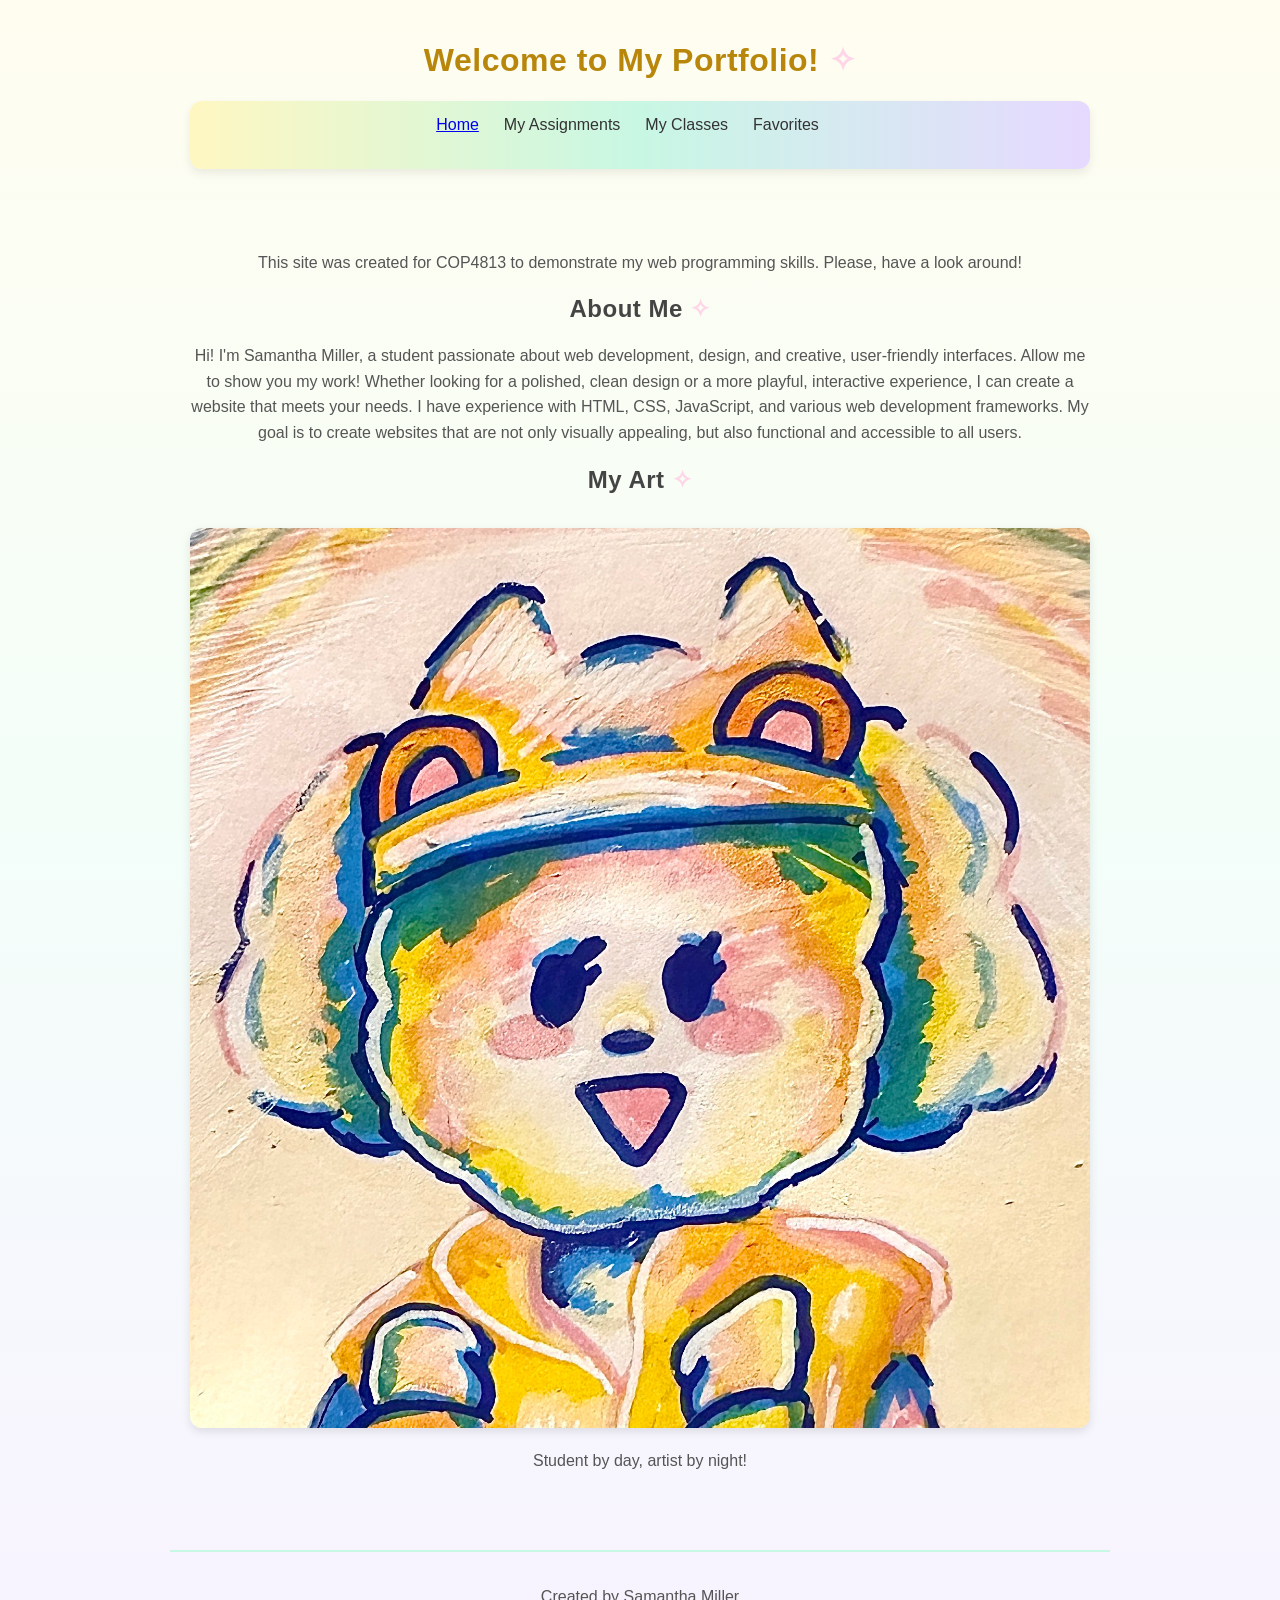
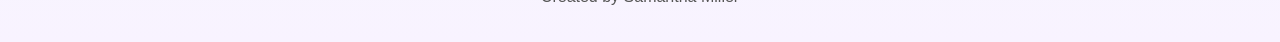
<file: index.html>
<!DOCTYPE html>
<html lang="en">
<head>
    <meta charset="UTF-8">
    <meta name="viewport" content="width=device-width, initial-scale=1.0">
    <title>Samantha Miller – COP4813 Portfolio</title>

    <meta name="description" content="Personal website for COP4813 demonstrating web programming skills, assignments, and portfolio content.">
    <meta name="author" content="Samantha Miller">
    <meta name="keywords" content="COP4813, web development, assignments, portfolio">

    <link rel="stylesheet" href="styles.css">
</head>

<body>
    <header>
        <h1>Welcome to My Portfolio!</h1>

        <nav class="main-menu">
    <ul class="menu-root">
        <li><a href="index.html">Home</a></li>

        <li class="menu-section">My Assignments
            <ul class="submenu">
                <li><a href="assignment1.html">Assignment 1</a></li>
                <li><a href="assignment2.html">Assignment 2</a></li>
                <li><a href="assignment3.html">Assignment 3</a></li>
                <li><a href="assignment4.html">Assignment 4</a></li>
                <li><a href="assignment5.html">Assignment 5</a></li>
                <li><a href="assignment6.html">Assignment 6</a></li>
                <li><a href="assignment7.html">Assignment 7</a></li>
                <li><a href="assignment8.html">Assignment 8</a></li>
                <li><a href="lighthouse.html">Assignment 10</a></li>
                <li><a href="assignment12.html">Assignment 12</a></li>
            </ul>
        </li>

        <li class="menu-section">My Classes
            <ul class="submenu">
                <li><a href="class1.html">COP4813</a></li>
                <li><a href="class2.html">COP4708</a></li>
            </ul>
        </li>

        <li class="menu-section">Favorites
            <ul class="submenu">
                <li><a href="https://www.youtube.com/watch?v=7C2z4GqqS5E">Favorite Song</a></li>
                <li><a href="https://genshin.hoyoverse.com/en/">Favorite Game</a></li>
            </ul>
        </li>
    </ul>
</nav>
    </header>

    <main>
        <p>This site was created for COP4813 to demonstrate my web programming skills. 
        Please, have a look around!</p>

        <h2>About Me</h2>
        <p>Hi! I'm Samantha Miller, a student passionate about web development, design, and creative, user-friendly interfaces. Allow me to show you my work!
            Whether looking for a polished, clean design or a more playful, interactive experience, I can create a website that meets your needs.
             I have experience with HTML, CSS, JavaScript, and various web development frameworks. My goal is to create websites that are not only visually appealing, but also functional and accessible to all users.</p>
    
        <h2>My Art</h2>
        <img src="bamgeut.jpg"
     alt="my own doodle of bamgeut of ppulbatu"
     class="responsive-image">
        <p>Student by day, artist by night!</p>

    </main>

    <footer>
        <p>Created by Samantha Miller</p>
    </footer>
</body>
</html>
</file>
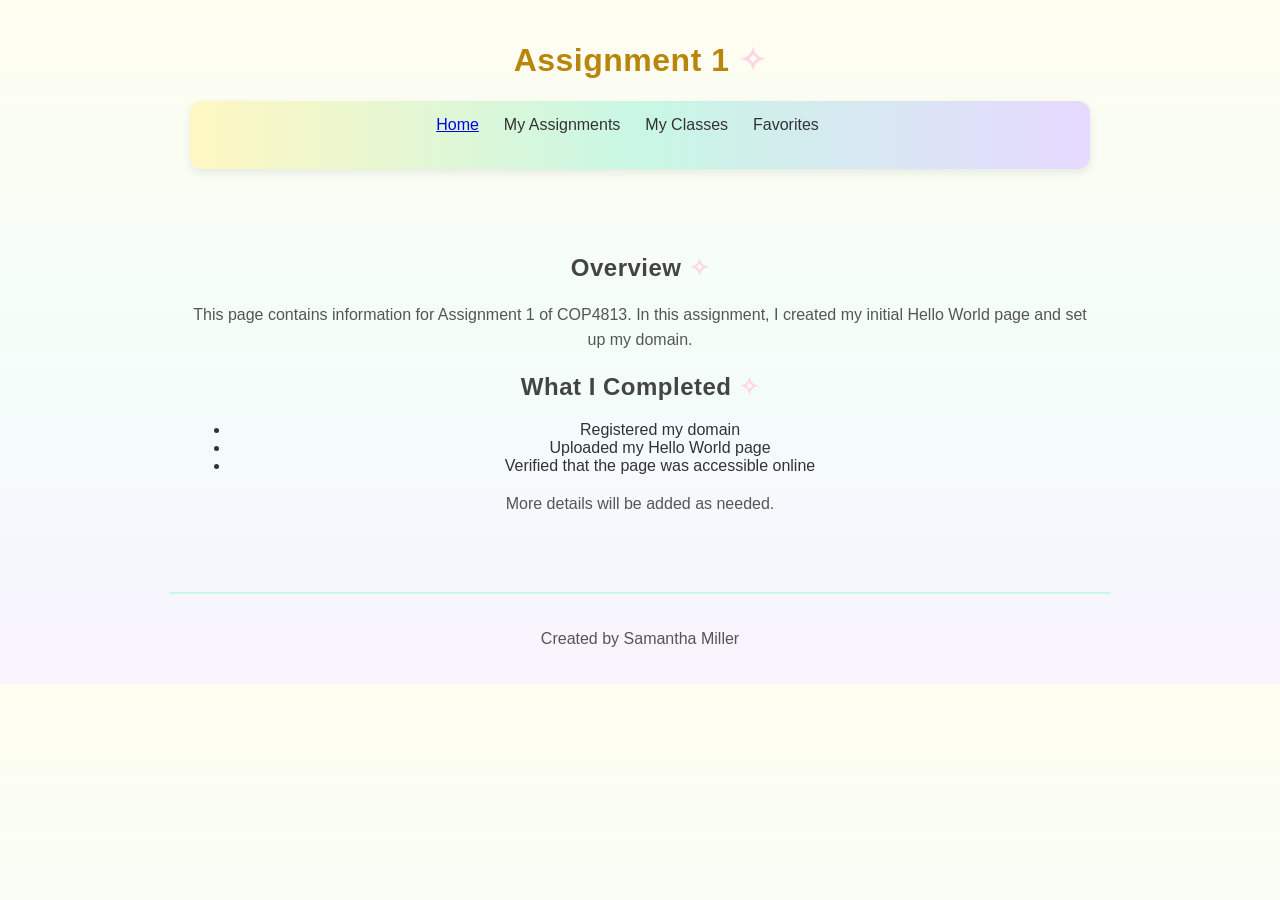
<file: assignment1.html>
<!DOCTYPE html>
<html lang="en">
<head>
    <meta charset="UTF-8">
    <title>Assignment 1 – COP4813</title>

    <meta name="description" content="Assignment 1 page for COP4813 demonstrating web development skills.">
    <meta name="author" content="Samantha Miller">
    <meta name="keywords" content="COP4813, assignment 1, web development">

    <link rel="stylesheet" href="styles.css">
</head>

<body>
    <header>
        <h1>Assignment 1</h1>

        <nav class="main-menu">
            <ul class="menu-root">
                <li><a href="index.html">Home</a></li>

                <li class="menu-section">My Assignments
                    <ul class="submenu">
                        <li><a href="assignment1.html">Assignment 1</a></li>
                        <li><a href="assignment2.html">Assignment 2</a></li>
                        <li><a href="assignment3.html">Assignment 3</a></li>
                        <li><a href="assignment4.html">Assignment 4</a></li>
                        <li><a href="assignment5.html">Assignment 5</a></li>
                        <li><a href="assignment6.html">Assignment 6</a></li>
                        <li><a href="assignment7.html">Assignment 7</a></li>
                        <li><a href="assignment8.html">Assignment 8</a></li>
                        <li><a href="lighthouse.html">Assignment 10</a></li>
                        <li><a href="assignment12.html">Assignment 12</a></li>
                    </ul>
                </li>

                <li class="menu-section">My Classes
                    <ul class="submenu">
                        <li><a href="class1.html">COP4813</a></li>
                        <li><a href="class2.html">COP4708</a></li>
                    </ul>
                </li>

                <li class="menu-section">Favorites
                    <ul class="submenu">
                        <li><a href="https://www.youtube.com/watch?v=7C2z4GqqS5E">Favorite Song</a></li>
                        <li><a href="https://genshin.hoyoverse.com/en/">Favorite Game</a></li>
                    </ul>
                </li>
            </ul>
        </nav>
    </header>

    <main>
        <h2>Overview</h2>
        <p>This page contains information for Assignment 1 of COP4813. 
        In this assignment, I created my initial Hello World page and set up my domain.</p>

        <h2>What I Completed</h2>
        <ul>
            <li>Registered my domain</li>
            <li>Uploaded my Hello World page</li>
            <li>Verified that the page was accessible online</li>
        </ul>

        <p>More details will be added as needed.</p>
    </main>

    <footer>
        <p>Created by Samantha Miller</p>
    </footer>
</body>
</html>
</file>
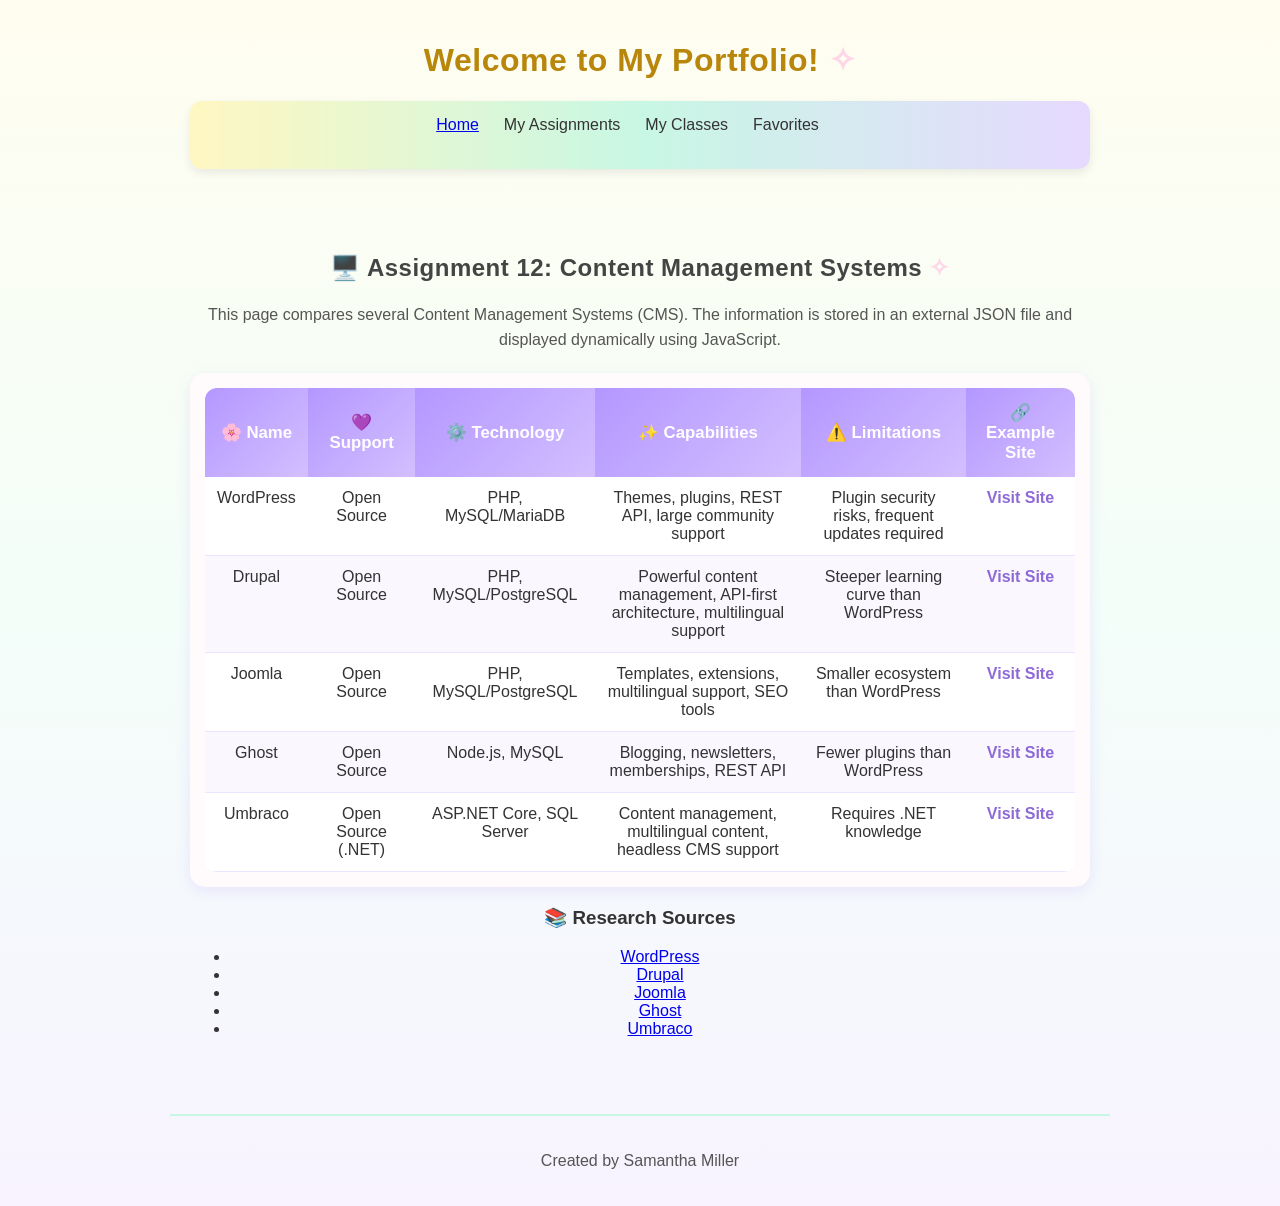
<file: assignment12.html>
<!DOCTYPE html>
<html lang="en">
<head>
    <meta charset="UTF-8">
    <meta name="viewport" content="width=device-width, initial-scale=1.0">

    <title>Assignment 12 - CMS Research</title>

    <meta name="description" content="Research and comparison of Content Management Systems using JSON and JavaScript.">
    <meta name="author" content="Samantha Miller">
    <meta name="keywords" content="CMS, JSON, JavaScript, COP4813, WordPress, Drupal, Joomla">

    <link rel="stylesheet" href="styles.css">
</head>

<body>

    <header>

        <h1>Welcome to My Portfolio!</h1>

        <nav class="main-menu">

            <ul class="menu-root">

                <li>
                    <a href="index.html">Home</a>
                </li>

                <li class="menu-section">
                    My Assignments

                    <ul class="submenu">
                        <li><a href="assignment1.html">Assignment 1</a></li>
                        <li><a href="assignment2.html">Assignment 2</a></li>
                        <li><a href="assignment3.html">Assignment 3</a></li>
                        <li><a href="assignment4.html">Assignment 4</a></li>
                        <li><a href="assignment5.html">Assignment 5</a></li>
                        <li><a href="assignment6.html">Assignment 6</a></li>
                        <li><a href="assignment7.html">Assignment 7</a></li>
                        <li><a href="assignment8.html">Assignment 8</a></li>
                        <li><a href="lighthouse.html">Assignment 10</a></li>
                        <li><a href="assignment12.html">Assignment 12</a></li>
                    </ul>

                </li>

                <li class="menu-section">
                    My Classes

                    <ul class="submenu">
                        <li><a href="class1.html">COP4813</a></li>
                        <li><a href="class2.html">COP4708</a></li>
                    </ul>

                </li>

                <li class="menu-section">
                    Favorites

                    <ul class="submenu">
                        <li>
                            <a href="https://www.youtube.com/watch?v=7C2z4GqqS5E"
                               target="_blank">
                                Favorite Song
                            </a>
                        </li>

                        <li>
                            <a href="https://genshin.hoyoverse.com/en/"
                               target="_blank">
                                Favorite Game
                            </a>
                        </li>
                    </ul>

                </li>

            </ul>

        </nav>

    </header>

    <main>

        <h2>🖥️ Assignment 12: Content Management Systems</h2>

        <p>
            This page compares several Content Management Systems (CMS).
            The information is stored in an external JSON file and
            displayed dynamically using JavaScript.
        </p>

        <div class="table-container">

            <table id="cmsTable">

                <thead>
                    <tr>
                        <th>🌸 Name</th>
                        <th>💜 Support</th>
                        <th>⚙️ Technology</th>
                        <th>✨ Capabilities</th>
                        <th>⚠️ Limitations</th>
                        <th>🔗 Example Site</th>
                    </tr>
                </thead>

                <tbody>
                    <!-- JavaScript generates rows here -->
                </tbody>

            </table>

        </div>

        <section class="sources">

            <h3>📚 Research Sources</h3>

            <ul>
                <li>
                    <a href="https://wordpress.org/" target="_blank">
                        WordPress
                    </a>
                </li>

                <li>
                    <a href="https://www.drupal.org/" target="_blank">
                        Drupal
                    </a>
                </li>

                <li>
                    <a href="https://www.joomla.org/" target="_blank">
                        Joomla
                    </a>
                </li>

                <li>
                    <a href="https://ghost.org/" target="_blank">
                        Ghost
                    </a>
                </li>

                <li>
                    <a href="https://umbraco.com/" target="_blank">
                        Umbraco
                    </a>
                </li>

            </ul>

        </section>

    </main>

    <footer>
        <p>Created by Samantha Miller</p>
    </footer>

    <script src="assignment12.js"></script>

</body>
</html>
</file>
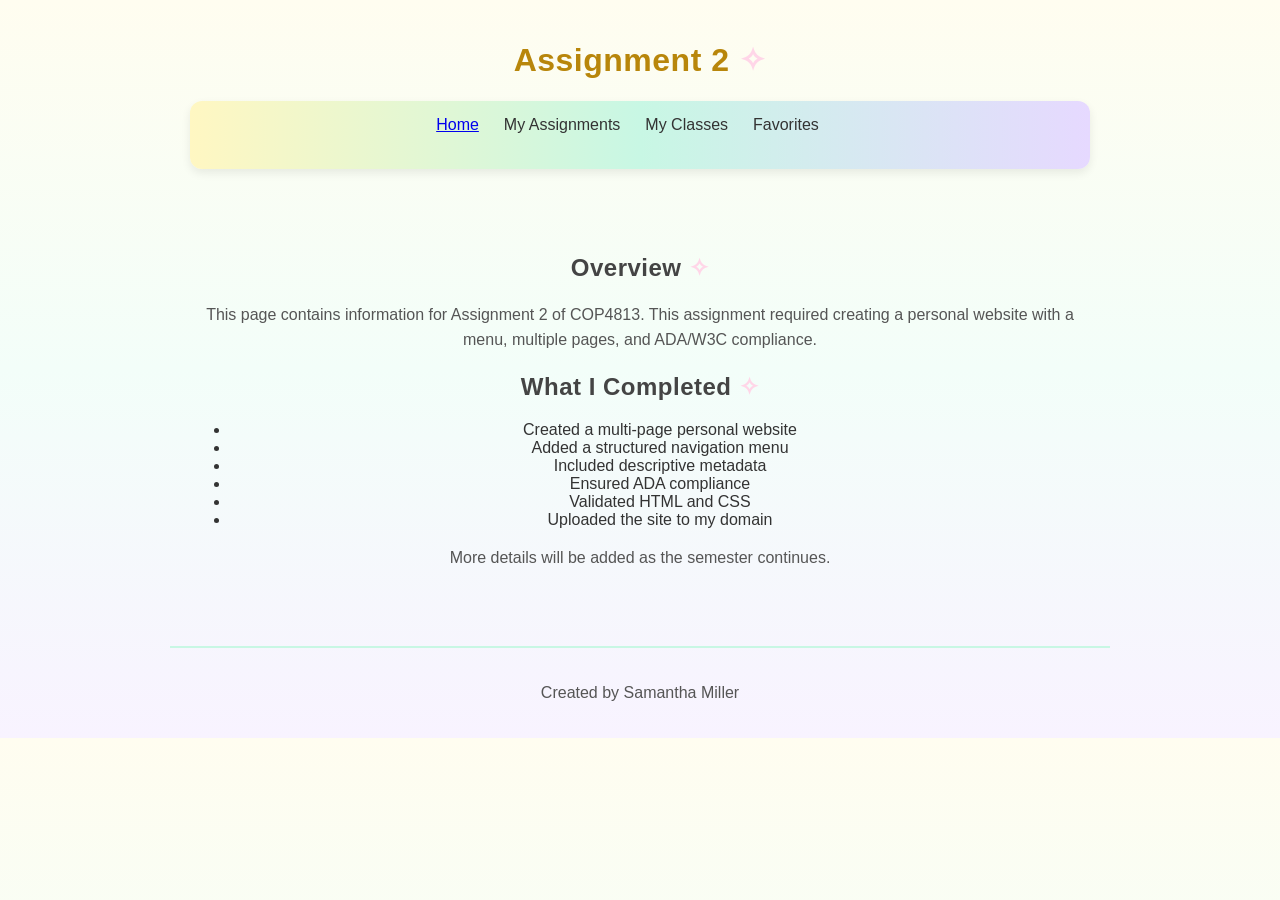
<file: assignment2.html>
<!DOCTYPE html>
<html lang="en">
<head>
    <meta charset="UTF-8">
    <title>Assignment 2 – COP4813</title>

    <meta name="description" content="Assignment 2 page for COP4813 demonstrating web development skills.">
    <meta name="author" content="Samantha Miller">
    <meta name="keywords" content="COP4813, assignment 2, web development">

    <link rel="stylesheet" href="styles.css">
</head>

<body>
    <header>
        <h1>Assignment 2</h1>

        <nav class="main-menu">
            <ul class="menu-root">
                <li><a href="index.html">Home</a></li>

                <li class="menu-section">My Assignments
                    <ul class="submenu">
                        <li><a href="assignment1.html">Assignment 1</a></li>
                        <li><a href="assignment2.html">Assignment 2</a></li>
                        <li><a href="assignment3.html">Assignment 3</a></li>
                        <li><a href="assignment4.html">Assignment 4</a></li>
                        <li><a href="assignment5.html">Assignment 5</a></li>
                        <li><a href="assignment6.html">Assignment 6</a></li>
                        <li><a href="assignment7.html">Assignment 7</a></li>
                        <li><a href="assignment8.html">Assignment 8</a></li>
                        <li><a href="lighthouse.html">Assignment 10</a></li>
                        <li><a href="assignment12.html">Assignment 12</a></li>
                    </ul>
                </li>

                <li class="menu-section">My Classes
                    <ul class="submenu">
                        <li><a href="class1.html">COP4813</a></li>
                        <li><a href="class2.html">COP4708</a></li>
                    </ul>
                </li>

                <li class="menu-section">Favorites
                    <ul class="submenu">
                        <li><a href="https://www.youtube.com/watch?v=7C2z4GqqS5E">Favorite Song</a></li>
                        <li><a href="https://genshin.hoyoverse.com/en/">Favorite Game</a></li>
                    </ul>
                </li>
            </ul>
        </nav>
    </header>

    <main>
        <h2>Overview</h2>
        <p>This page contains information for Assignment 2 of COP4813. 
        This assignment required creating a personal website with a menu, multiple pages, and ADA/W3C compliance.</p>

        <h2>What I Completed</h2>
        <ul>
            <li>Created a multi-page personal website</li>
            <li>Added a structured navigation menu</li>
            <li>Included descriptive metadata</li>
            <li>Ensured ADA compliance</li>
            <li>Validated HTML and CSS</li>
            <li>Uploaded the site to my domain</li>
        </ul>

        <p>More details will be added as the semester continues.</p>
    </main>

    <footer>
        <p>Created by Samantha Miller</p>
    </footer>
</body>
</html>
</file>
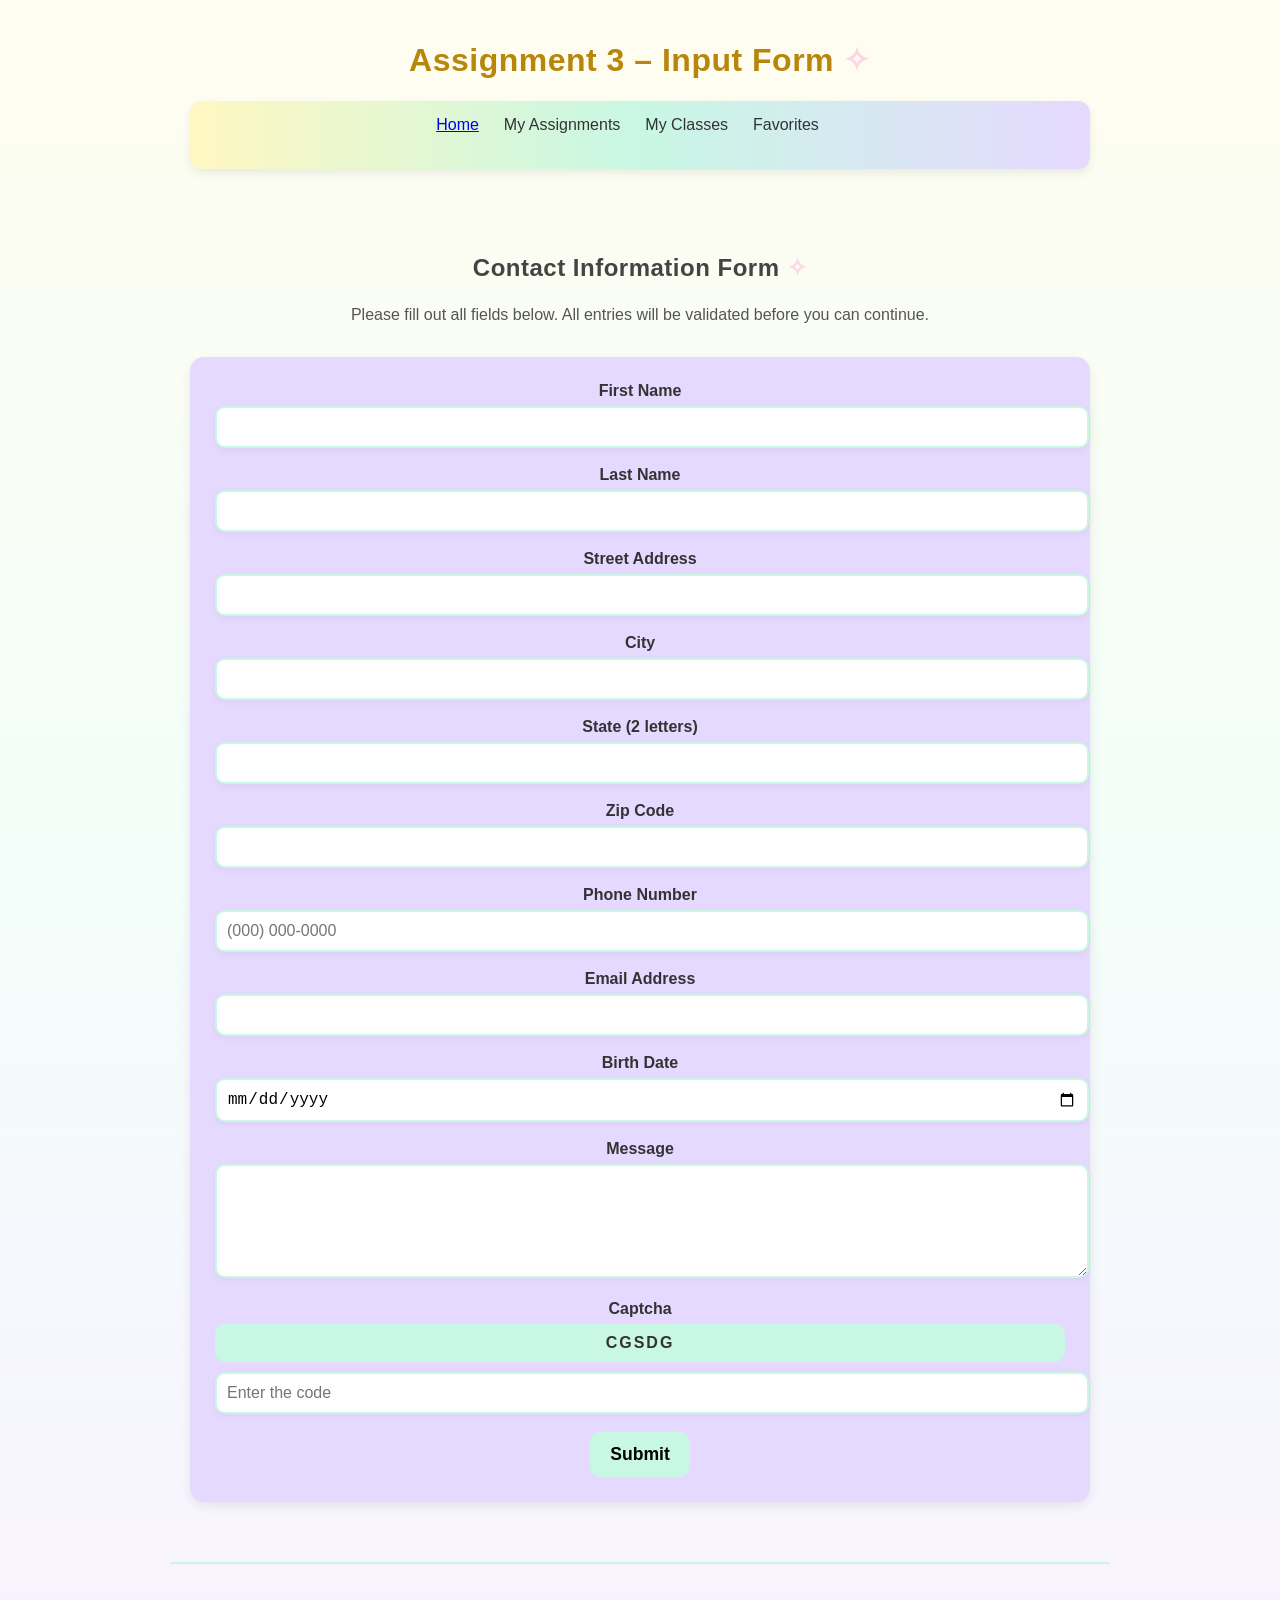
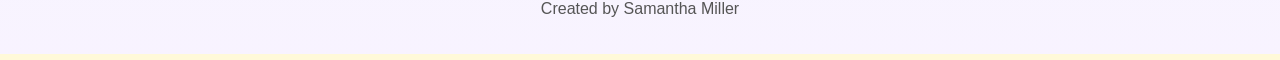
<file: assignment3.html>
<!DOCTYPE html>
<html lang="en">
<head>
    <meta charset="UTF-8">
    <title>Assignment 3 – Input Form</title>

    <meta name="description" content="Assignment 3 input form with validation and confirmation.">
    <meta name="author" content="Samantha Miller">
    <meta name="keywords" content="COP4813, assignment 3, input form">

    <link rel="stylesheet" href="styles.css">
</head>

<body>
    <header>
        <h1>Assignment 3 – Input Form</h1>

        <nav class="main-menu">
            <ul class="menu-root">
                <li><a href="index.html">Home</a></li>

                <li class="menu-section">My Assignments
                    <ul class="submenu">
                        <li><a href="assignment1.html">Assignment 1</a></li>
                        <li><a href="assignment2.html">Assignment 2</a></li>
                        <li><a href="assignment3.html" class="active">Assignment 3</a></li>
                        <li><a href="assignment4.html">Assignment 4</a></li>
                        <li><a href="assignment5.html">Assignment 5</a></li>
                        <li><a href="assignment6.html">Assignment 6</a></li>
                        <li><a href="assignment7.html">Assignment 7</a></li>
                        <li><a href="assignment8.html">Assignment 8</a></li>
                        <li><a href="lighthouse.html">Assignment 10</a></li>
                        <li><a href="assignment12.html">Assignment 12</a></li>
                    </ul>
                </li>

                <li class="menu-section">My Classes
                    <ul class="submenu">
                        <li><a href="class1.html">COP4813</a></li>
                        <li><a href="class2.html">COP4708</a></li>
                    </ul>
                </li>

                <li class="menu-section">Favorites
                    <ul class="submenu">
                        <li><a href="https://www.youtube.com/watch?v=7C2z4GqqS5E">Favorite Song</a></li>
                        <li><a href="https://genshin.hoyoverse.com/en/">Favorite Game</a></li>
                    </ul>
                </li>
            </ul>
        </nav>
    </header>

    <main>
        <h2>Contact Information Form</h2>
        <p>Please fill out all fields below. All entries will be validated before you can continue.</p>

        <!-- 🌸 Form Wrapper -->
        <div class="form-wrapper">
            <form id="userForm">

                <!-- Name -->
                <label>First Name</label>
                <input type="text" id="firstName">

                <label>Last Name</label>
                <input type="text" id="lastName">

                <!-- Address -->
                <label>Street Address</label>
                <input type="text" id="street">

                <label>City</label>
                <input type="text" id="city">

                <label>State (2 letters)</label>
                <input type="text" id="state" maxlength="2">

                <label>Zip Code</label>
                <input type="text" id="zip" maxlength="5">

                <!-- Phone -->
                <label>Phone Number</label>
                <input type="text" id="phone" placeholder="(000) 000-0000">

                <!-- Email -->
                <label>Email Address</label>
                <input type="email" id="email">

                <!-- Birthdate -->
                <label>Birth Date</label>
                <input type="date" id="birthdate">

                <!-- Message -->
                <label>Message</label>
                <textarea id="message" rows="5"></textarea>

                <!-- Mini Captcha -->
                <label>Captcha</label>
                <div class="captcha-box" id="captchaDisplay"></div>
                <input type="text" id="captchaInput" placeholder="Enter the code">

                <button type="button" onclick="validateForm()">Submit</button>
            </form>
        </div>

        <!-- 🌸 Confirmation Box -->
        <div id="confirmation-box" style="display:none;">
            <h2>Please Confirm Your Information</h2>
            <div id="confirmData"></div>

            <button onclick="sendEmail()">Confirm</button>
            <button onclick="goBack()">Go Back</button>
        </div>
    </main>

    <footer>
        <p>Created by Samantha Miller</p>
    </footer>

    <!-- 🌸 External JavaScript -->
    <script src="assignment3.js"></script>
</body>
</html>
</file>
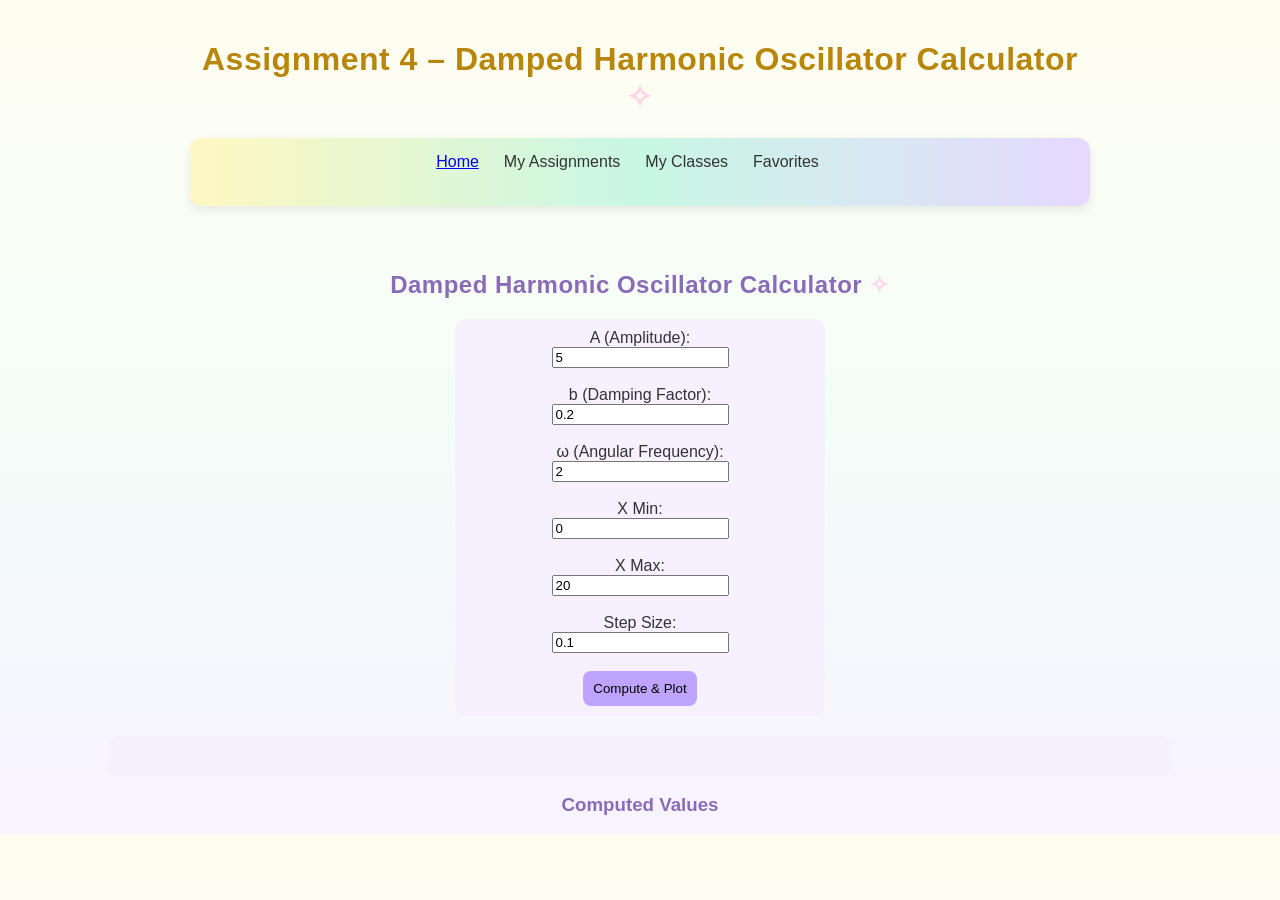
<file: assignment4.html>
<!DOCTYPE html>
<html lang="en">
<head>
    <meta charset="UTF-8">
    <title>Assignment 4 – Damped Harmonic Oscillator Calculator</title>

    <meta name="description" content="Assignment 4 JavaScript calculator with plotting functionality.">
    <meta name="author" content="Samantha Miller">
    <meta name="keywords" content="COP4813, assignment 4, javascript calculator, plotting">

    <link rel="stylesheet" href="styles.css">

    <!-- Plotly for graphing -->
    <script src="https://cdn.plot.ly/plotly-latest.min.js"></script>
</head>

<body>
    <header>
        <h1>Assignment 4 – Damped Harmonic Oscillator Calculator</h1>

        <nav class="main-menu">
            <ul class="menu-root">
                <li><a href="index.html">Home</a></li>

                <li class="menu-section">My Assignments
                    <ul class="submenu">
                        <li><a href="assignment1.html">Assignment 1</a></li>
                        <li><a href="assignment2.html">Assignment 2</a></li>
                        <li><a href="assignment3.html">Assignment 3</a></li>
                        <li><a href="assignment4.html" class="active">Assignment 4</a></li>
                        <li><a href="assignment5.html">Assignment 5</a></li>
                        <li><a href="assignment6.html">Assignment 6</a></li>
                        <li><a href="assignment7.html">Assignment 7</a></li>
                        <li><a href="assignment8.html">Assignment 8</a></li>
                        <li><a href="lighthouse.html">Assignment 10</a></li>
                        <li><a href="assignment12.html">Assignment 12</a></li>
                    </ul>
                </li>

                <li class="menu-section">My Classes
                    <ul class="submenu">
                        <li><a href="class1.html">COP4813</a></li>
                        <li><a href="class2.html">COP4708</a></li>
                    </ul>
                </li>

                <li class="menu-section">Favorites
                    <ul class="submenu">
                        <li><a href="https://www.youtube.com/watch?v=7C2z4GqqS5E">Favorite Song</a></li>
                        <li><a href="https://genshin.hoyoverse.com/en/">Favorite Game</a></li>
                    </ul>
                </li>
            </ul>
        </nav>
    </header>

    <!-- Centered content -->
    <div style="text-align:center;">

        <h2 style="color:#8a6bb8; font-family:Arial;">Damped Harmonic Oscillator Calculator</h2>

        <div style="font-family:Arial; padding:10px; background:#f6f0ff; border-radius:10px; width:350px; margin:auto;">
            <label>A (Amplitude):</label><br>
            <input id="A" value="5"><br><br>

            <label>b (Damping Factor):</label><br>
            <input id="b" value="0.2"><br><br>

            <label>ω (Angular Frequency):</label><br>
            <input id="w" value="2"><br><br>

            <label>X Min:</label><br>
            <input id="xmin" value="0"><br><br>

            <label>X Max:</label><br>
            <input id="xmax" value="20"><br><br>

            <label>Step Size:</label><br>
            <input id="step" value="0.1"><br><br>

            <button onclick="run()" style="background:#bfa4ff; padding:10px; border:none; border-radius:8px; cursor:pointer;">
                Compute & Plot
            </button>
        </div>

        <div id="plot" 
     style="margin-top:20px;
            background:#f6f0ff;
            border-radius:12px;
            padding:20px;
            width:80%;
            margin-left:auto;
            margin-right:auto;">
</div>



        <h3 style="color:#8a6bb8; font-family:Arial;">Computed Values</h3>
        <div id="solutions"></div>

    </div>

    <!-- External JavaScript -->
    <script src="assignment4.js"></script>

</body>
</html>
</file>
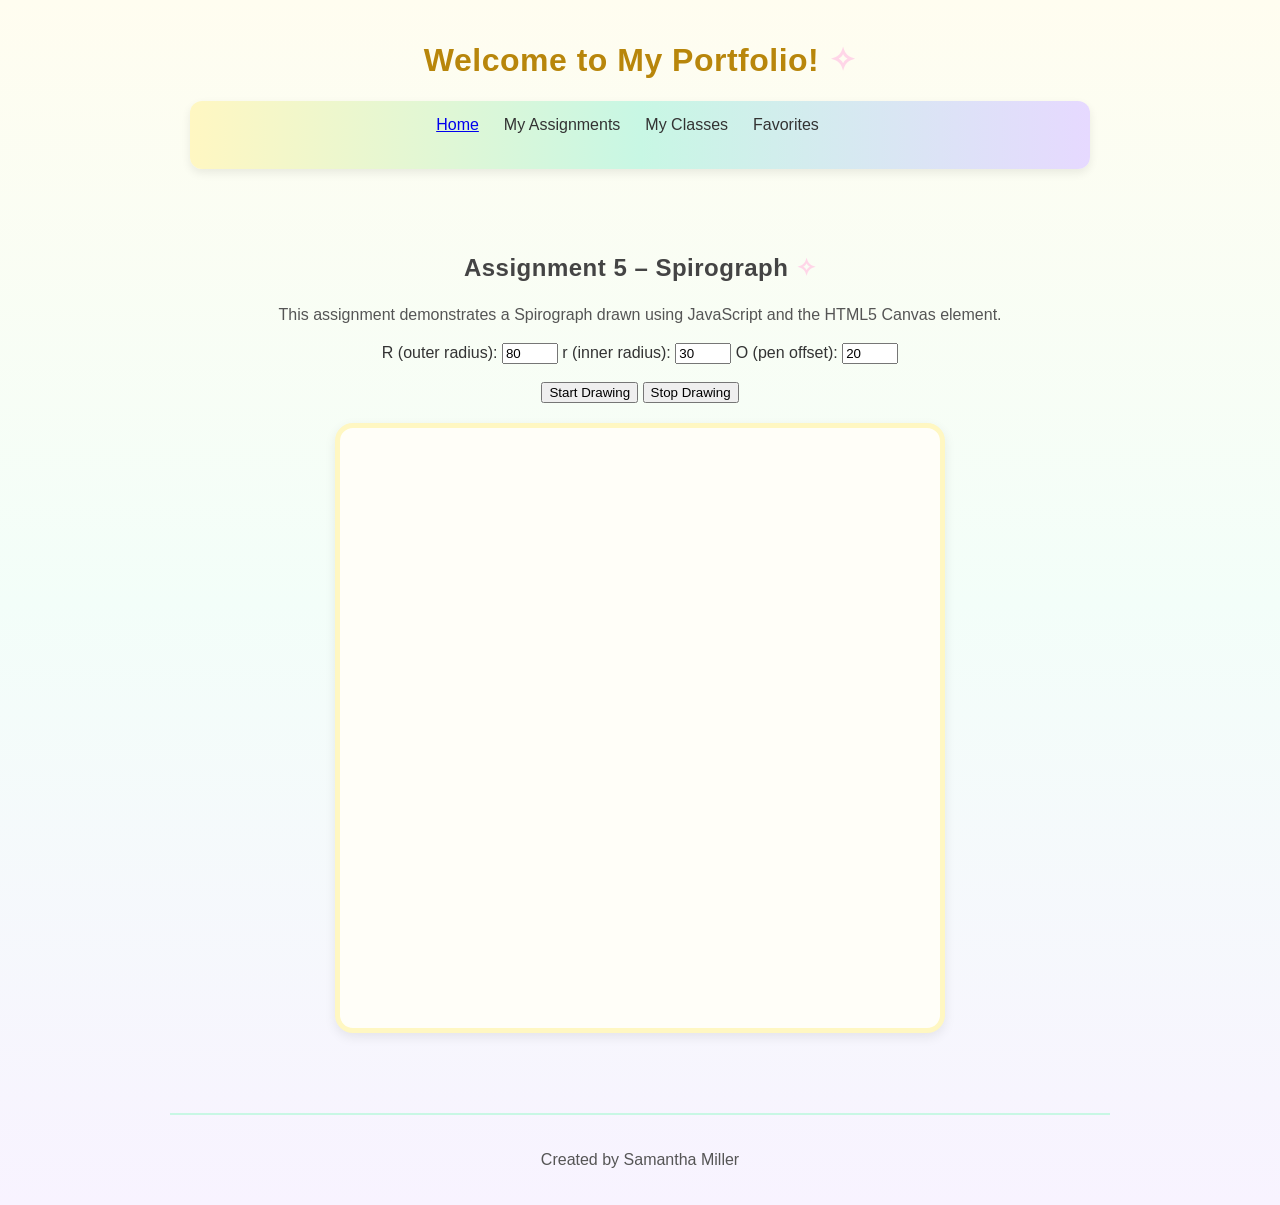
<file: assignment5.html>
<!DOCTYPE html>
<html lang="en">
<head>
    <meta charset="UTF-8">
    <title>Samantha Miller – Spirograph Assignment</title>

    <meta name="description" content="Spirograph drawing assignment for COP4813 using HTML5 Canvas and JavaScript.">
    <meta name="author" content="Samantha Miller">
    <meta name="keywords" content="COP4813, spirograph, canvas, JavaScript, assignment">

    <link rel="stylesheet" href="styles.css">
</head>

<body>
    <header>
        <h1>Welcome to My Portfolio!</h1>

        <nav class="main-menu">
            <ul class="menu-root">
                <li><a href="index.html">Home</a></li>

                <li class="menu-section">My Assignments
                    <ul class="submenu">
                        <li><a href="assignment1.html">Assignment 1</a></li>
                        <li><a href="assignment2.html">Assignment 2</a></li>
                        <li><a href="assignment3.html">Assignment 3</a></li>
                        <li><a href="assignment4.html">Assignment 4</a></li>
                        <li><a href="assignment5.html" class="active">Assignment 5</a></li>
                        <li><a href="assignment6.html">Assignment 6</a></li>
                        <li><a href="assignment7.html">Assignment 7</a></li>
                        <li><a href="assignment8.html">Assignment 8</a></li>
                        <li><a href="lighthouse.html">Assignment 10</a></li>
                        <li><a href="assignment12.html">Assignment 12</a></li>
                    </ul>
                </li>

                <li class="menu-section">My Classes
                    <ul class="submenu">
                        <li><a href="class1.html">COP4813</a></li>
                        <li><a href="class2.html">COP4708</a></li>
                    </ul>
                </li>

                <li class="menu-section">Favorites
                    <ul class="submenu">
                        <li><a href="https://www.youtube.com/watch?v=7C2z4GqqS5E">Favorite Song</a></li>
                        <li><a href="https://genshin.hoyoverse.com/en/">Favorite Game</a></li>
                    </ul>
                </li>
            </ul>
        </nav>
    </header>

    <main>
        <h2>Assignment 5 – Spirograph</h2>
        <p>This assignment demonstrates a Spirograph drawn using JavaScript and the HTML5 Canvas element.</p>

        <div id="controls" class="spiro-controls">
            <label>R (outer radius):</label>
            <input id="R" type="number" value="80" min="10" max="200">

            <label>r (inner radius):</label>
            <input id="r" type="number" value="30" min="5" max="200">

            <label>O (pen offset):</label>
            <input id="O" type="number" value="20" min="1" max="200">

            <br><br>

            <button id="startBtn">Start Drawing</button>
            <button id="stopBtn">Stop Drawing</button>
        </div>

        <canvas id="canvas" width="600" height="600" class="spiro-canvas"></canvas>
    </main>

    <footer>
        <p>Created by Samantha Miller</p>
    </footer>

    <!-- External JavaScript file -->
    <script src="assignment5.js"></script>
</body>
</html>
</file>
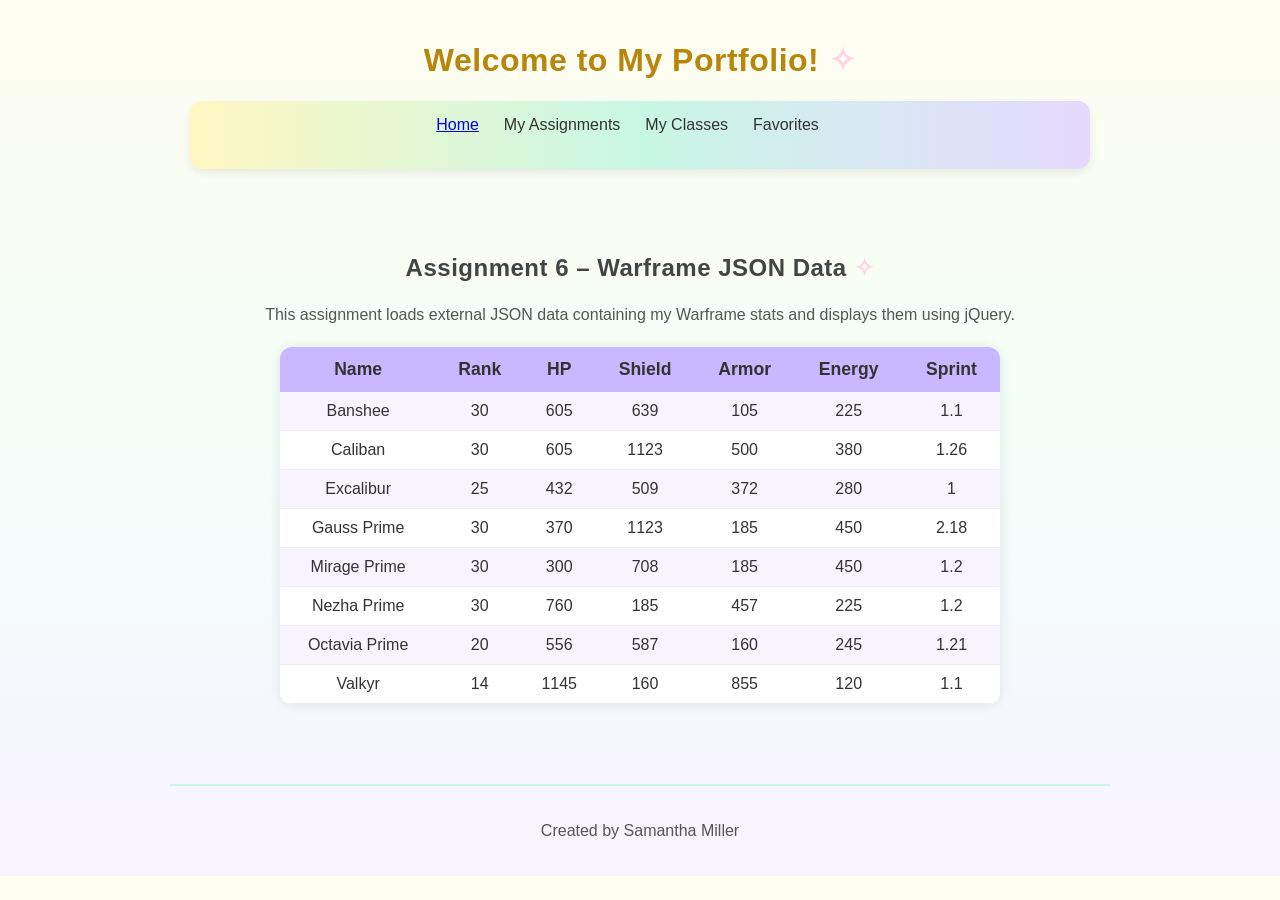
<file: assignment6.html>
<!DOCTYPE html>
<html lang="en">
<head>
    <meta charset="UTF-8">
    <title>Samantha Miller – Warframe JSON Assignment</title>

    <meta name="description" content="Warframe stats JSON assignment for COP4813 using jQuery and external JSON data.">
    <meta name="author" content="Samantha Miller">
    <meta name="keywords" content="COP4813, JSON, jQuery, Warframe, assignment">

    <link rel="stylesheet" href="styles.css">
</head>

<body>
    <header>
        <h1>Welcome to My Portfolio!</h1>

        <nav class="main-menu">
            <ul class="menu-root">
                <li><a href="index.html">Home</a></li>

                <li class="menu-section">My Assignments
                    <ul class="submenu">
                        <li><a href="assignment1.html">Assignment 1</a></li>
                        <li><a href="assignment2.html">Assignment 2</a></li>
                        <li><a href="assignment3.html">Assignment 3</a></li>
                        <li><a href="assignment4.html">Assignment 4</a></li>
                        <li><a href="assignment5.html">Assignment 5</a></li>
                        <li><a href="assignment6.html" class="active">Assignment 6</a></li>
                        <li><a href="assignment7.html">Assignment 7</a></li>
                        <li><a href="assignment8.html">Assignment 8</a></li>
                        <li><a href="lighthouse.html">Assignment 10</a></li>
                        <li><a href="assignment12.html">Assignment 12</a></li>
                    </ul>
                </li>

                <li class="menu-section">My Classes
                    <ul class="submenu">
                        <li><a href="class1.html">COP4813</a></li>
                        <li><a href="class2.html">COP4708</a></li>
                    </ul>
                </li>

                <li class="menu-section">Favorites
                    <ul class="submenu">
                        <li><a href="https://www.youtube.com/watch?v=7C2z4GqqS5E">Favorite Song</a></li>
                        <li><a href="https://genshin.hoyoverse.com/en/">Favorite Game</a></li>
                    </ul>
                </li>
            </ul>
        </nav>
    </header>

    <main>
        <h2>Assignment 6 – Warframe JSON Data</h2>
        <p>This assignment loads external JSON data containing my Warframe stats and displays them using jQuery.</p>

        <table id="wfTable" class="data-table">
            <tr>
                <th>Name</th>
                <th>Rank</th>
                <th>HP</th>
                <th>Shield</th>
                <th>Armor</th>
                <th>Energy</th>
                <th>Sprint</th>
            </tr>
        </table>
    </main>

    <footer>
        <p>Created by Samantha Miller</p>
    </footer>

    <!-- External files -->
    <script src="https://code.jquery.com/jquery-3.6.0.min.js"></script>
    <script src="assignment6.js"></script>
</body>
</html>
</file>
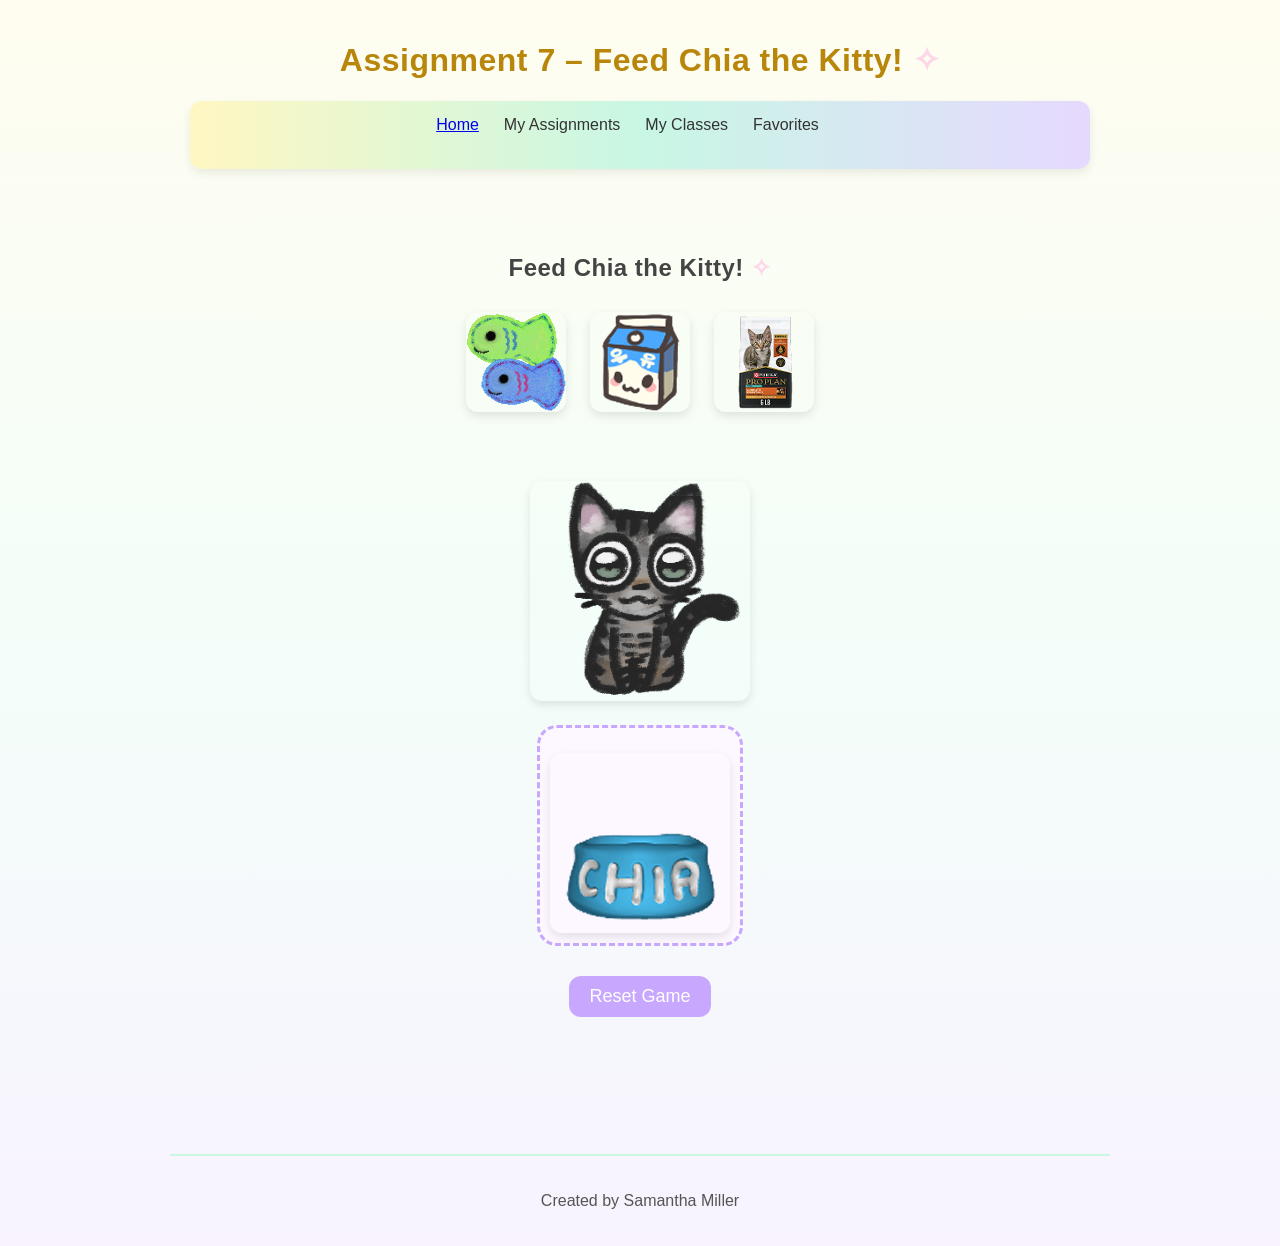
<file: assignment7.html>
<!DOCTYPE html>
<html lang="en">
<head>
    <meta charset="UTF-8">
    <title>Assignment 7 – Feed Chia the Kitty!</title>
    <link rel="stylesheet" href="styles.css">
</head>

<body>
<header>
    <h1>Assignment 7 – Feed Chia the Kitty!</h1>

    <nav class="main-menu">
        <ul class="menu-root">
            <li><a href="index.html">Home</a></li>

            <li class="menu-section">My Assignments
                <ul class="submenu">
                    <li><a href="assignment1.html">Assignment 1</a></li>
                    <li><a href="assignment2.html">Assignment 2</a></li>
                    <li><a href="assignment3.html">Assignment 3</a></li>
                    <li><a href="assignment4.html">Assignment 4</a></li>
                    <li><a href="assignment5.html">Assignment 5</a></li>
                    <li><a href="assignment6.html">Assignment 6</a></li>
                    <li><a href="assignment7.html">Assignment 7</a></li>
                    <li><a href="assignment8.html">Assignment 8</a></li>
                    <li><a href="lighthouse.html">Assignment 10</a></li>
                    <li><a href="assignment12.html">Assignment 12</a></li>
                </ul>
            </li>

            <li class="menu-section">My Classes
                <ul class="submenu">
                    <li><a href="class1.html">COP4813</a></li>
                    <li><a href="class2.html">COP4708</a></li>
                </ul>
            </li>

            <li class="menu-section">Favorites
                <ul class="submenu">
                    <li><a href="https://www.youtube.com/watch?v=7C2z4GqqS5E">Favorite Song</a></li>
                    <li><a href="https://genshin.hoyoverse.com/en/">Favorite Game</a></li>
                </ul>
            </li>
        </ul>
    </nav>
</header>

<main>
    <h2>Feed Chia the Kitty!</h2>

    <div id="food-area">
        <img src="Chia/fish.png" id="fish" class="food" draggable="true">
        <img src="Chia/milk.png" id="milk" class="food" draggable="true">
        <img src="Chia/food.png" id="food" class="food" draggable="true">
    </div>

    <div id="chia-area">
        <img src="Chia/chia.png" id="chia" class="chia">
        <div id="bowl" class="dropzone">
            <img src="Chia/bowl.png" class="bowl-img">
            
        </div>
        
    </div>
    <div id="sparkles"></div>

    <button id="reset-btn">Reset Game</button>
    <p id="full-message" class="hidden">Chia is full and happy! ♥</p>


</main>

<footer>
    <p>Created by Samantha Miller</p>
</footer>

<script src="assignment7.js"></script>
</body>
</html>
</file>
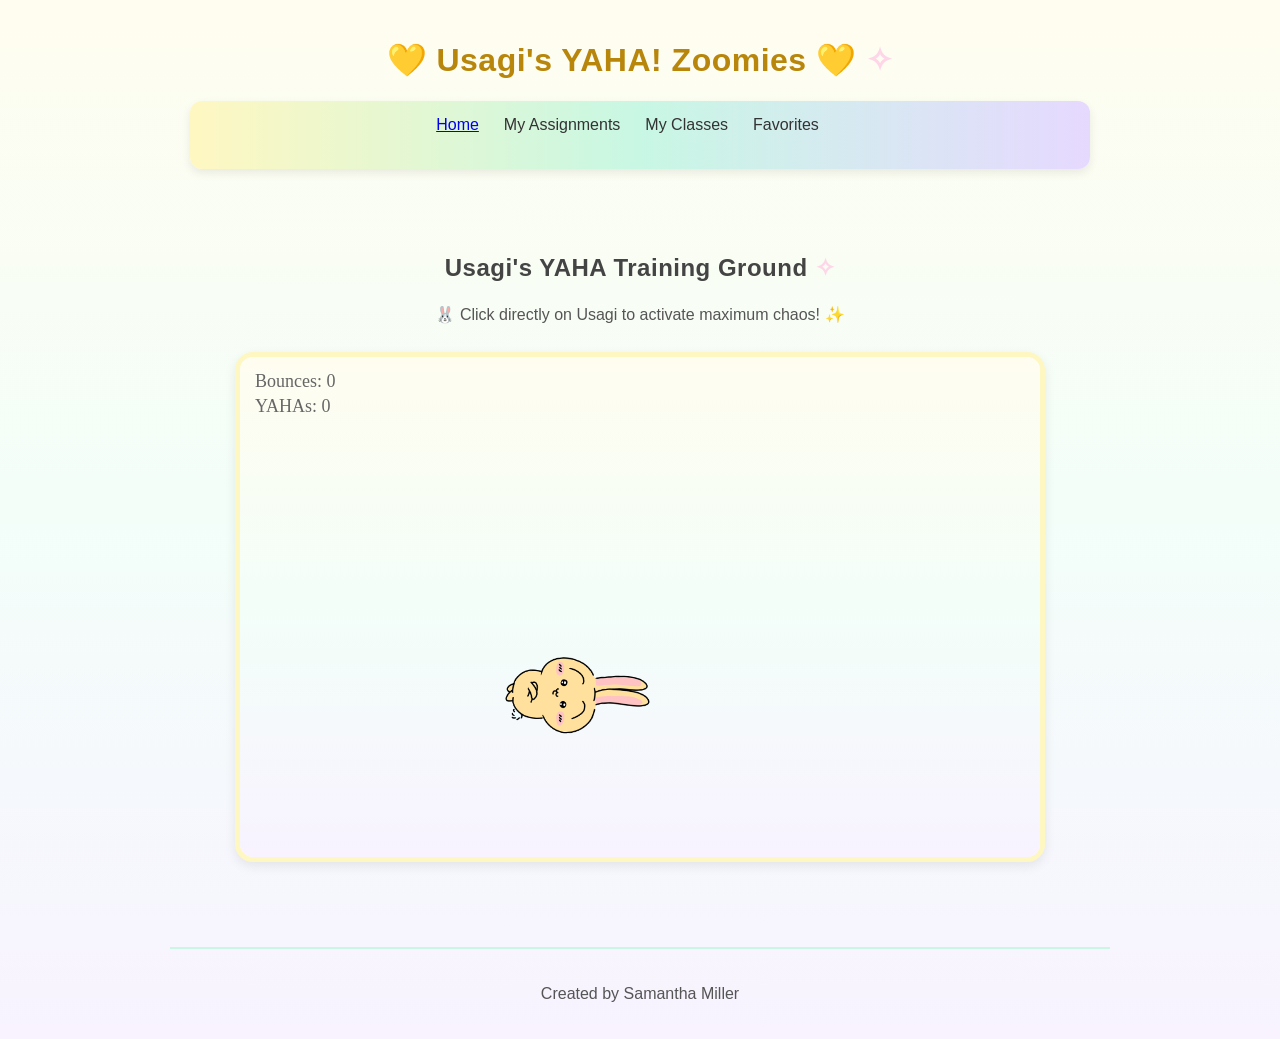
<file: assignment8.html>
<!DOCTYPE html>
<html lang="en">

<head>
    <meta charset="UTF-8">
    <meta name="description" content="Assignment 8 - Canvas Animation">
    <meta name="author" content="Samantha Miller">
    <meta name="keywords" content="COP4813, canvas animation, JavaScript">
    <title>Assignment 8 - Usagi's YAHA! Zoomies</title>

    <link rel="stylesheet" href="styles.css">
</head>


<body>

<header>

    <h1>💛 Usagi's YAHA! Zoomies 💛</h1>

    <nav class="main-menu">
        <ul class="menu-root">

            <li>
                <a href="index.html">Home</a>
            </li>

            <li class="menu-section">
                My Assignments
                <ul class="submenu">
                    <li><a href="assignment1.html">Assignment 1</a></li>
                    <li><a href="assignment2.html">Assignment 2</a></li>
                    <li><a href="assignment3.html">Assignment 3</a></li>
                    <li><a href="assignment4.html">Assignment 4</a></li>
                    <li><a href="assignment5.html">Assignment 5</a></li>
                    <li><a href="assignment6.html">Assignment 6</a></li>
                    <li><a href="assignment7.html">Assignment 7</a></li>
                    <li>
                        <a href="assignment8.html" class="active">
                            Assignment 8
                        </a>
                    </li>
                    <li><a href="lighthouse.html">Assignment 10</a></li>
                    <li><a href="assignment12.html">Assignment 12</a></li>
                </ul>
            </li>

            <li class="menu-section">
                My Classes
                <ul class="submenu">
                    <li><a href="class1.html">COP4813</a></li>
                    <li><a href="class2.html">COP4708</a></li>
                </ul>
            </li>

            <li class="menu-section">
                Favorites
                <ul class="submenu">
                    <li>
                        <a href="https://www.youtube.com/watch?v=7C2z4GqqS5E"
                           target="_blank">
                            Favorite Song
                        </a>
                    </li>

                    <li>
                        <a href="https://genshin.hoyoverse.com/en/"
                           target="_blank">
                            Favorite Game
                        </a>
                    </li>
                </ul>
            </li>

        </ul>
    </nav>

</header>

<main>

    <h2>Usagi's YAHA Training Ground</h2>
    <p>
        🐰 Click directly on Usagi to activate maximum chaos! ✨
    </p>

    <canvas id="gameCanvas"
            width="800"
            height="500">
    </canvas>

</main>

<footer>
    <p>Created by Samantha Miller</p>
</footer>

<script src="assignment8.js"></script>

</body>
</html>
</file>
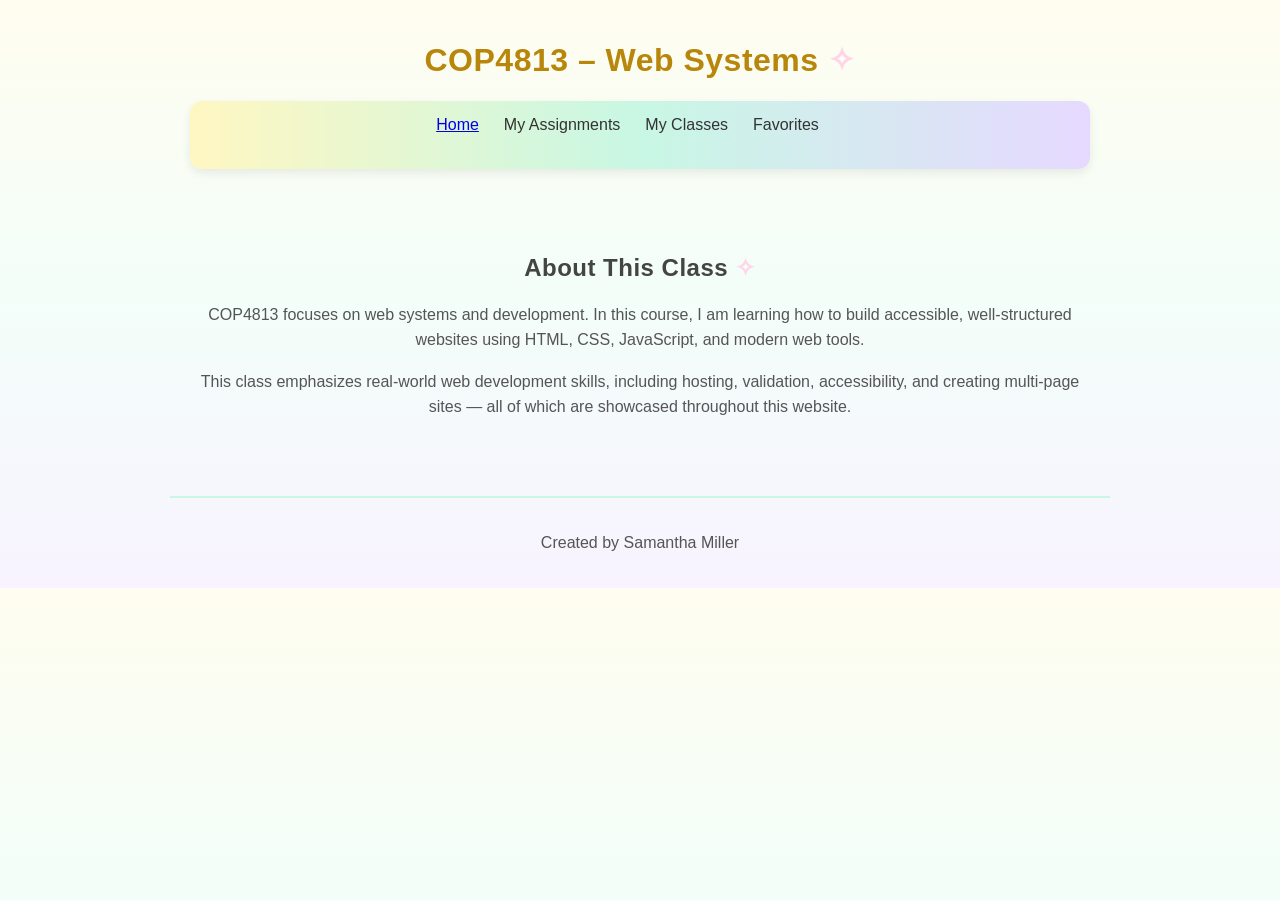
<file: class1.html>
<!DOCTYPE html>
<html lang="en">
<head>
    <meta charset="UTF-8">
    <title>COP4813 – Web Systems</title>

    <meta name="description" content="Information page for COP4813 Web Systems.">
    <meta name="author" content="Samantha Miller">
    <meta name="keywords" content="COP4813, web systems, web development">

    <link rel="stylesheet" href="styles.css">
</head>

<body>
    <header>
        <h1>COP4813 – Web Systems</h1>

        <nav class="main-menu">
            <ul class="menu-root">
                <li><a href="index.html">Home</a></li>

                <li class="menu-section">My Assignments
                    <ul class="submenu">
                        <li><a href="assignment1.html">Assignment 1</a></li>
                        <li><a href="assignment2.html">Assignment 2</a></li>
                        <li><a href="assignment3.html">Assignment 3</a></li>
                        <li><a href="assignment4.html">Assignment 4</a></li>
                        <li><a href="assignment5.html">Assignment 5</a></li>
                        <li><a href="assignment6.html">Assignment 6</a></li>
                        <li><a href="assignment7.html">Assignment 7</a></li>
                        <li><a href="assignment8.html">Assignment 8</a></li>
                        <li><a href="lighthouse.html">Assignment 10</a></li>
                        <li><a href="assignment12.html">Assignment 12</a></li>
                    </ul>
                </li>

                <li class="menu-section">My Classes
                    <ul class="submenu">
                        <li><a href="class1.html">COP4813</a></li>
                        <li><a href="class2.html">COP4708</a></li>
                    </ul>
                </li>

                <li class="menu-section">Favorites
                    <ul class="submenu">
                        <li><a href="https://www.youtube.com/watch?v=7C2z4GqqS5E">Favorite Song</a></li>
                        <li><a href="https://genshin.hoyoverse.com/en/">Favorite Game</a></li>
                    </ul>
                </li>
            </ul>
        </nav>
    </header>

    <main>
        <h2>About This Class</h2>
        <p>COP4813 focuses on web systems and development. In this course, I am learning how to build 
        accessible, well‑structured websites using HTML, CSS, JavaScript, and modern web tools.</p>

        <p>This class emphasizes real‑world web development skills, including hosting, validation, 
        accessibility, and creating multi‑page sites — all of which are showcased throughout this website.</p>
    </main>

    <footer>
        <p>Created by Samantha Miller</p>
    </footer>
</body>
</html>
</file>
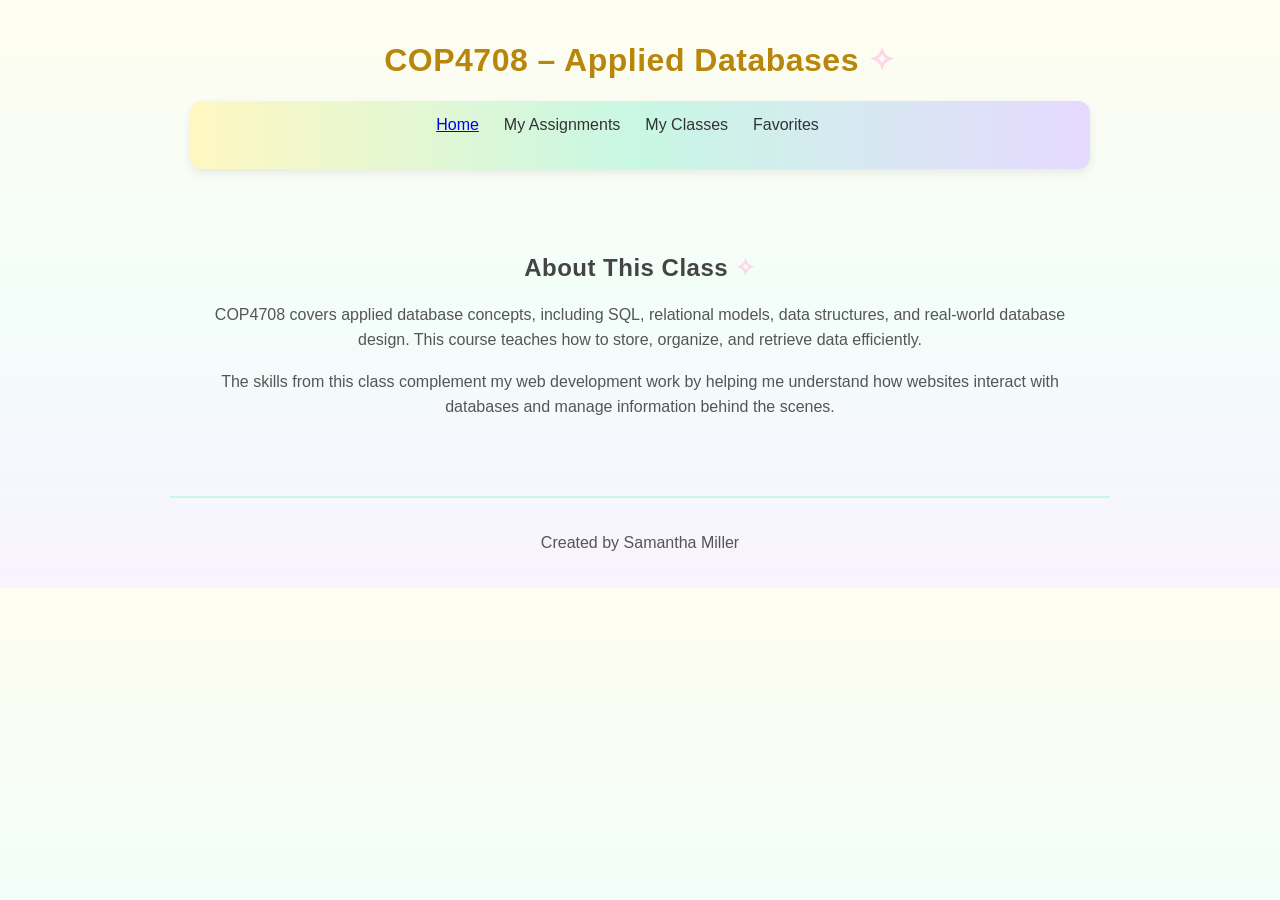
<file: class2.html>
<!DOCTYPE html>
<html lang="en">
<head>
    <meta charset="UTF-8">
    <title>COP4708 – Applied Databases</title>

    <meta name="description" content="Information page for COP4708 Applied Databases.">
    <meta name="author" content="Samantha Miller">
    <meta name="keywords" content="COP4708, databases, SQL">

    <link rel="stylesheet" href="styles.css">
</head>

<body>
    <header>
        <h1>COP4708 – Applied Databases</h1>

        <nav class="main-menu">
            <ul class="menu-root">
                <li><a href="index.html">Home</a></li>

                <li class="menu-section">My Assignments
                    <ul class="submenu">
                        <li><a href="assignment1.html">Assignment 1</a></li>
                        <li><a href="assignment2.html">Assignment 2</a></li>
                        <li><a href="assignment3.html">Assignment 3</a></li>
                        <li><a href="assignment4.html">Assignment 4</a></li>
                        <li><a href="assignment5.html">Assignment 5</a></li>
                        <li><a href="assignment6.html">Assignment 6</a></li>
                        <li><a href="assignment7.html">Assignment 7</a></li>
                        <li><a href="assignment8.html">Assignment 8</a></li>
                        <li><a href="lighthouse.html">Assignment 10</a></li>
                        <li><a href="assignment12.html">Assignment 12</a></li>
                    </ul>
                </li>

                <li class="menu-section">My Classes
                    <ul class="submenu">
                        <li><a href="class1.html">COP4813</a></li>
                        <li><a href="class2.html">COP4708</a></li>
                    </ul>
                </li>

                <li class="menu-section">Favorites
                    <ul class="submenu">
                        <li><a href="https://www.youtube.com/watch?v=7C2z4GqqS5E">Favorite Song</a></li>
                        <li><a href="https://genshin.hoyoverse.com/en/">Favorite Game</a></li>
                    </ul>
                </li>
            </ul>
        </nav>
    </header>

    <main>
        <h2>About This Class</h2>
        <p>COP4708 covers applied database concepts, including SQL, relational models, data structures, 
        and real‑world database design. This course teaches how to store, organize, and retrieve data efficiently.</p>

        <p>The skills from this class complement my web development work by helping me understand how 
        websites interact with databases and manage information behind the scenes.</p>
    </main>

    <footer>
        <p>Created by Samantha Miller</p>
    </footer>
</body>
</html>
</file>
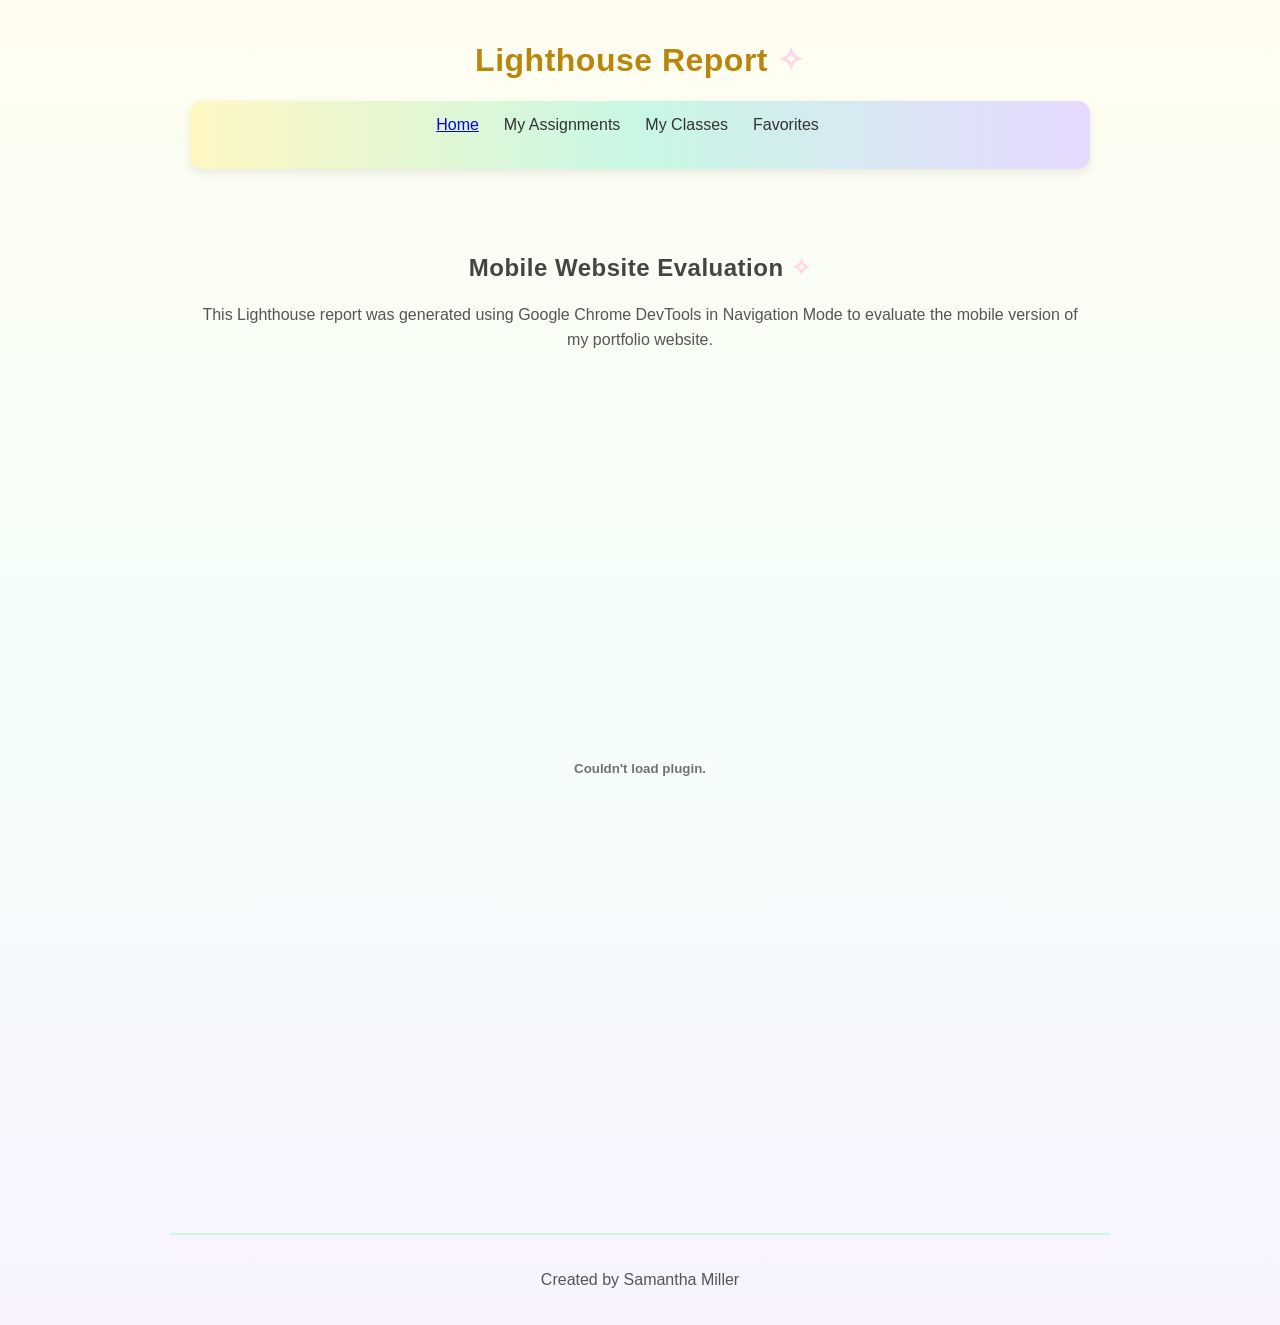
<file: lighthouse.html>
<!DOCTYPE html>
<html lang="en">

<head>
    <meta charset="UTF-8">
    <meta name="viewport" content="width=device-width, initial-scale=1.0">

    <title>Lighthouse Report | Samantha Miller Portfolio</title>

    <meta name="description"
          content="Lighthouse analysis report for my portfolio website.">

    <link rel="stylesheet" href="styles.css">
</head>

<body>

<header>
    <h1>Lighthouse Report</h1>

    <nav class="main-menu">
        <ul class="menu-root">

            <li>
                <a href="index.html">Home</a>
            </li>

            <li class="menu-section">
                My Assignments

                <ul class="submenu">
                    <li><a href="assignment1.html">Assignment 1</a></li>
                    <li><a href="assignment2.html">Assignment 2</a></li>
                    <li><a href="assignment3.html">Assignment 3</a></li>
                    <li><a href="assignment4.html">Assignment 4</a></li>
                    <li><a href="assignment5.html">Assignment 5</a></li>
                    <li><a href="assignment6.html">Assignment 6</a></li>
                    <li><a href="assignment7.html">Assignment 7</a></li>
                    <li><a href="assignment8.html">Assignment 8</a></li>
                    <li><a href="lighthouse.html">Assignment 10</a></li>
                    <li><a href="assignment12.html">Assignment 12</a></li>
                </ul>
            </li>

            <li class="menu-section">
                My Classes

                <ul class="submenu">
                    <li><a href="class1.html">COP4813</a></li>
                    <li><a href="class2.html">COP4708</a></li>
                </ul>
            </li>

            <li class="menu-section">
                Favorites

                <ul class="submenu">
                    <li>
                        <a href="https://www.youtube.com/watch?v=7C2z4GqqS5E"
                           target="_blank">
                            Favorite Song
                        </a>
                    </li>

                    <li>
                        <a href="https://genshin.hoyoverse.com/en/"
                           target="_blank">
                            Favorite Game
                        </a>
                    </li>
                </ul>
            </li>

        </ul>
    </nav>

</header>

<main>

    <h2>Mobile Website Evaluation</h2>

<p>
    This Lighthouse report was generated using Google Chrome
    DevTools in Navigation Mode to evaluate the mobile version
    of my portfolio website.
</p>

<embed
    src="lighthouse.pdf"
    type="application/pdf"
    width="100%"
    height="800px">
    </main>

    <footer>
        <p>Created by Samantha Miller</p>
    </footer>
</body>
</html>
</file>
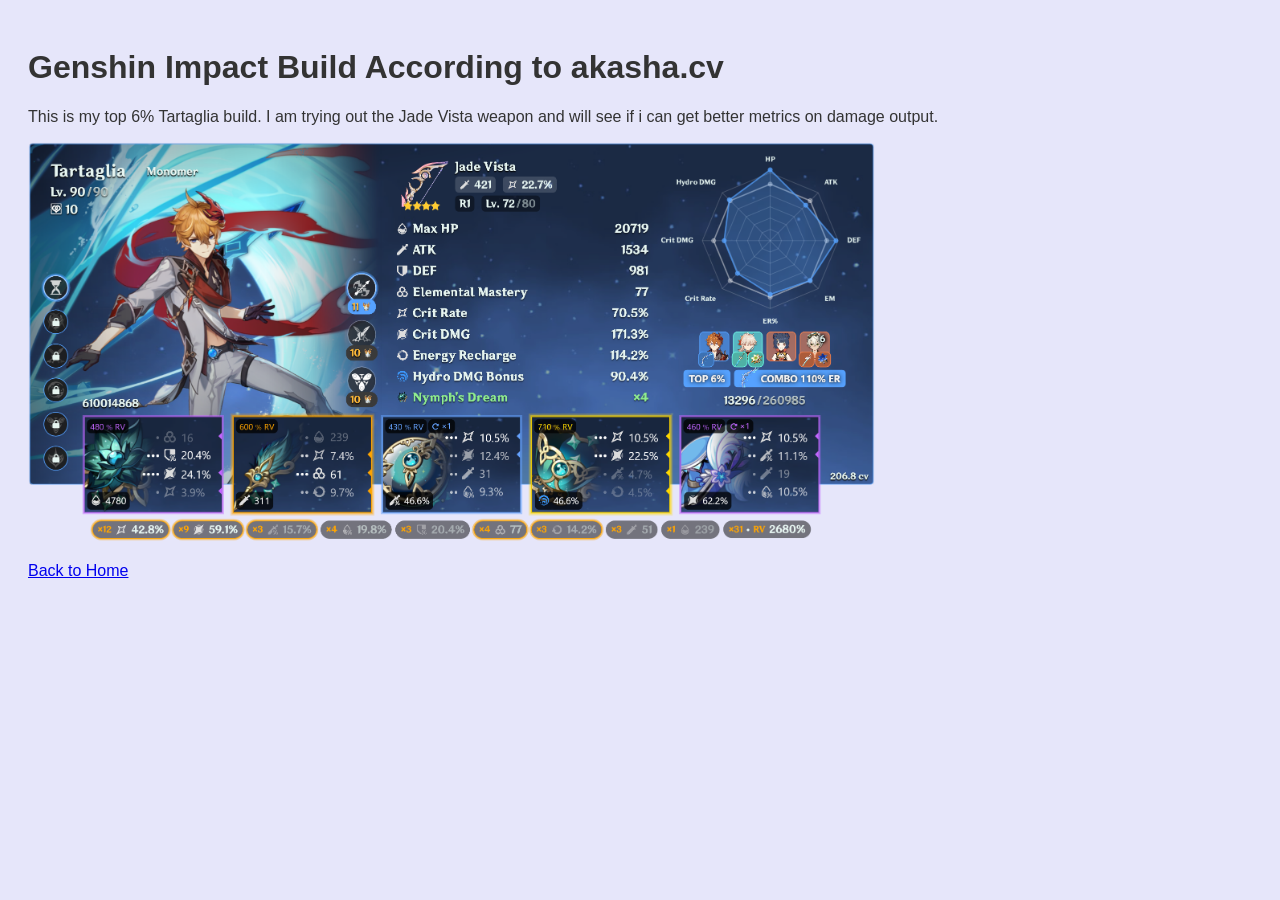
<file: page2.html>
<!DOCTYPE html>
<html lang="en">
<head>
    <meta charset="UTF-8">
    <title>Stats for Nerds</title>
    <style>
    body {
        font-family: Arial, sans-serif;
        background-color: lavender;
        color: #333;
        padding: 20px;
    }

    footer {
        margin-top: 40px;
        font-size: 0.9em;
        color: #555;
    }
</style>

</head>
<body>

    <h1>Genshin Impact Build According to akasha.cv</h1>
    <p>This is my top 6% Tartaglia build. I am trying out the Jade Vista weapon and will see if i can get better metrics on damage output.</p>

    <img src="akashaT.png" alt="Top 6% Tartaglia main btw" height="400">

    <p><a href="index.html">Back to Home</a></p>

</body>
</html>
</file>
<file: styles.css>
body {
    font-family: "Trebuchet MS", Arial, sans-serif;
    background: linear-gradient(
        180deg,
        #fffdf0, /* lighter yellow */
        #f3fef9, /* very light mint */
        #f8f3ff  /* very light lavender */
    );
    color: #333;
    margin: 0;
    padding: 0;

}
/* Pastel Theme Variables */
:root {
    --mint: #c8f7e4;
    --soft-yellow: #fff7c2;
    --lavender: #e6d9ff;
    --pink: #ffd6e8;
    --text-dark: #333;
    --text-light: #555;
}

/* Layout */
header, main, footer {
    width: 90%;
    max-width: 900px;
    margin: auto;
    padding: 20px;
}

/* Headings */
h1, h2 {
    color: #444;
    font-weight: 700;
    letter-spacing: 0.5px;
}

/* Kawaii sparkle */
h1::after, h2::after {
    content: " ✧";
    color: var(--pink);
}

.main-menu {
    background: linear-gradient(
        90deg,
        var(--soft-yellow),
        var(--mint),
        var(--lavender)
    );
    padding: 15px;
    border-radius: 12px;
    box-shadow: 0 4px 10px rgba(0,0,0,0.08);
    margin-bottom: 25px;
}

/* Root menu list */
.menu-root {
    list-style: none;
    padding: 0;
    margin: 0;
    display: flex;
    justify-content: center;
    gap: 0; /* no hover gap */
}

.menu-root > li {
    margin-right: 25px;
    padding-bottom: 20px; /* bigger hover buffer */
    position: relative;
}

.menu-section {
    position: relative;
}

.submenu {
    list-style: none;
    padding: 10px;
    padding-top: 15px; /* bigger buffer */
    margin: 0;
    margin-top: -10px; /* pulls submenu closer */
    background: var(--lavender);
    border-radius: 10px;
    box-shadow: 0 4px 10px rgba(0,0,0,0.08);

    position: absolute;
    top: 35px;
    left: 0;
    display: none;
    min-width: 160px;

    z-index: 10; /* stays above everything */
}

.menu-section:hover .submenu {
    display: block;
}


/* Submenu links */
.submenu li a {
    display: block;
    padding: 8px;
    border-radius: 6px;
}

/* Submenu hover */
.submenu li a:hover {
    background-color: var(--pink);
}

/* 🌸 Active Page Highlight */
.main-menu a.active {
    background-color: var(--pink);
    color: #000;
    font-weight: 700;
    border-radius: 6px;
    box-shadow: 0 0 6px rgba(255, 182, 193, 0.6);
}

/* 🌸 Main Content */
main p {
    line-height: 1.6;
    color: var(--text-light);
}

img {
    border-radius: 12px;
    box-shadow: 0 4px 10px rgba(0,0,0,0.1);
    margin-top: 15px;
}

/* 🌸 Footer */
footer {
    text-align: center;
    color: var(--text-light);
    padding: 20px;
    margin-top: 40px;
    border-top: 2px solid var(--mint);
}
/* 🌸 Form Container */
.form-wrapper {
    background: var(--lavender);
    padding: 25px;
    border-radius: 14px;
    box-shadow: 0 4px 12px rgba(0,0,0,0.08);
    margin-top: 30px;
}

/* 🌸 Form Labels */
.form-wrapper label {
    display: block;
    font-weight: 600;
    color: var(--text-dark);
    margin-bottom: 6px;
}

/* 🌸 Inputs */
.form-wrapper input,
.form-wrapper textarea,
.form-wrapper select {
    width: 100%;
    padding: 10px;
    border-radius: 10px;
    border: 2px solid var(--mint);
    background-color: #fff;
    font-size: 1rem;
    margin-bottom: 18px;
    box-shadow: 0 2px 6px rgba(0,0,0,0.05);
}

/* 🌸 Input Focus */
.form-wrapper input:focus,
.form-wrapper textarea:focus,
.form-wrapper select:focus {
    border-color: var(--pink);
    outline: none;
    box-shadow: 0 0 8px rgba(255,182,193,0.5);
}

/* 🌸 Submit Button */
.form-wrapper button {
    background: var(--mint);
    border: none;
    padding: 12px 20px;
    border-radius: 10px;
    font-size: 1.1rem;
    font-weight: 700;
    cursor: pointer;
    transition: 0.2s;
}

.form-wrapper button:hover {
    background: var(--pink);
    box-shadow: 0 0 10px rgba(255,182,193,0.6);
}

/* 🌸 Confirmation Box */
#confirmation-box {
    background: var(--soft-yellow);
    padding: 25px;
    border-radius: 14px;
    box-shadow: 0 4px 12px rgba(0,0,0,0.08);
    margin-top: 30px;
    display: none;
}

#confirmation-box h2 {
    color: var(--text-dark);
}

#confirmation-box p {
    font-size: 1rem;
    margin-bottom: 10px;
}

/* 🌸 Captcha */
.captcha-box {
    background: var(--mint);
    padding: 10px;
    border-radius: 10px;
    font-weight: 700;
    letter-spacing: 2px;
    text-align: center;
    margin-bottom: 10px;
    user-select: none;
}
#plot .plot-container {
    border-radius: 12px;
    overflow: hidden;
}
main {
    text-align: center;
}

.spiro-controls {
    margin-left: auto;
    margin-right: auto;
}

.spiro-canvas {
    display: block;
    margin: 20px auto;
}

.data-table {
    margin-left: auto;
    margin-right: auto;
}

/* Pastel Warframe Table Styling */
.data-table {
    margin: 20px auto;
    border-collapse: collapse;
    width: 80%;
    background: #ffffff;
    border-radius: 12px;
    overflow: hidden;
    box-shadow: 0 0 12px rgba(0,0,0,0.1);
}

.data-table th {
    background: #c9b7ff; /* soft lavender */
    color: #333;
    padding: 12px;
    font-size: 1.1em;
}

.data-table td {
    padding: 10px;
    text-align: center;
    border-bottom: 1px solid #eee;
}

/* Alternating row colors */
.data-table tr:nth-child(even) {
    background: #f7f3ff;
}

.data-table tr:nth-child(odd) {
    background: #ffffff;
}

/* Hover effect */
.data-table tr:hover {
    background: #e9ddff;
    transition: 0.2s;
}

header h1 {
    text-align: center;
}
#food-area img {
  width: 100px;
  margin: 10px;
  cursor: grab;
  transition: transform 0.2s;
}

#food-area img:hover {
  transform: scale(1.1);
}

#chia-area {
  margin-top: 40px;
}

.chia {
  width: 220px;
  margin-bottom: 20px;
}

.dropzone {
  width: fit-content;        /* wraps tightly around the bowl */
  border: 3px dashed #c8a8ff;
  background: #fdf7ff;
  margin: 0 auto;
  border-radius: 20px;
  padding: 10px;             /* adds cute breathing room */
  display: flex;
  flex-direction: column;
  align-items: center;
}


.dropzone.over {
  background: #e8d6ff;
  border-color: #a06cff;
}

.bowl-img {
  width: 180px;
}
#reset-btn {
  margin-top: 30px;
  padding: 10px 20px;
  background-color: #c8a8ff;
  color: white;
  border: none;
  border-radius: 12px;
  font-size: 18px;
  cursor: pointer;
  transition: background-color 0.2s, transform 0.2s;
}

#reset-btn:hover {
  background-color: #a06cff;
  transform: scale(1.05);
}
#full-message {
  margin-top: 20px;
  font-size: 22px;
  color: #a06cff;
  font-weight: bold;
  transition: opacity 0.4s ease;
}

.hidden {
  opacity: 0;
  visibility: hidden;
}

.visible {
  opacity: 1;
  visibility: visible;
}
#sparkles {
  position: relative;
  width: 100%;
  height: 0;
}

.sparkle {
  position: absolute;
  font-size: 24px;
  animation: sparkle-float 1s ease-out forwards;
  pointer-events: none;
}

@keyframes sparkle-float {
  0% {
    opacity: 0;
    transform: translateY(10px) scale(0.5);
  }
  50% {
    opacity: 1;
    transform: translateY(-10px) scale(1.2);
  }
  100% {
    opacity: 0;
    transform: translateY(-25px) scale(0.8);
  }
}
body {
    text-align: center;
    background-color: #fff9d9;
    font-family: Arial, sans-serif;
}

h1 {
    color: #b8860b;
}

canvas {
    background: #fffef8;
    border: 5px solid var(--soft-yellow);
    border-radius: 18px;
    box-shadow: 0 4px 12px rgba(0, 0, 0, 0.08);

    display: block;
    margin: 25px auto;
}

.responsive-image {
    max-width: 100%;
    height: auto;
}

/* ==========================
   Mobile Responsive Layout
   ========================== */

@media screen and (max-width: 768px) {

    header,
    main,
    footer {
        width: 95%;
        padding: 10px;
    }

    .menu-root {
        flex-direction: column;
        align-items: center;
    }

    .menu-root > li {
        margin-right: 0;
        margin-bottom: 10px;
    }

    .submenu {
        position: static;
        display: block;
        margin-top: 5px;
        min-width: auto;
        width: 100%;
    }

    .data-table {
        width: 100%;
        font-size: 0.9rem;
    }

    .chia {
        width: 150px;
    }

    .bowl-img {
        width: 140px;
    }

    canvas {
        max-width: 100%;
        height: auto;
    }

    img {
        max-width: 100%;
        height: auto;
    }

    h1 {
        font-size: 1.8rem;
    }

    h2 {
        font-size: 1.3rem;
    }
}
.pdf-viewer {
    width: 100%;
    height: 800px;
    border: none;
    border-radius: 12px;
    box-shadow: 0 4px 10px rgba(0,0,0,0.1);
}
.table-container {
    overflow-x: auto;
    margin: 20px auto;
    padding: 15px;
    background-color: #fffafc;
    border-radius: 15px;
    box-shadow: 0 4px 15px rgba(180, 151, 255, 0.2);
}

#cmsTable {
    width: 100%;
    border-collapse: collapse;
    background-color: white;
    border-radius: 12px;
    overflow: hidden;
}

#cmsTable th {
    background: linear-gradient(
        135deg,
        #b497ff,
        #d3bfff
    );

    color: white;
    font-size: 1.05rem;
    font-weight: bold;
    padding: 14px;
    text-align: center;
}

#cmsTable td {
    padding: 12px;
    border-bottom: 1px solid #ede5ff;
    vertical-align: top;
}

#cmsTable tr:nth-child(even) {
    background-color: #faf7ff;
}

#cmsTable tr:hover {
    background-color: #efe7ff;
    transition: background-color 0.3s;
}

#cmsTable a {
    color: #8e69d8;
    font-weight: bold;
    text-decoration: none;
}

#cmsTable a:hover {
    color: #b497ff;
    text-decoration: underline;
}
</file>
